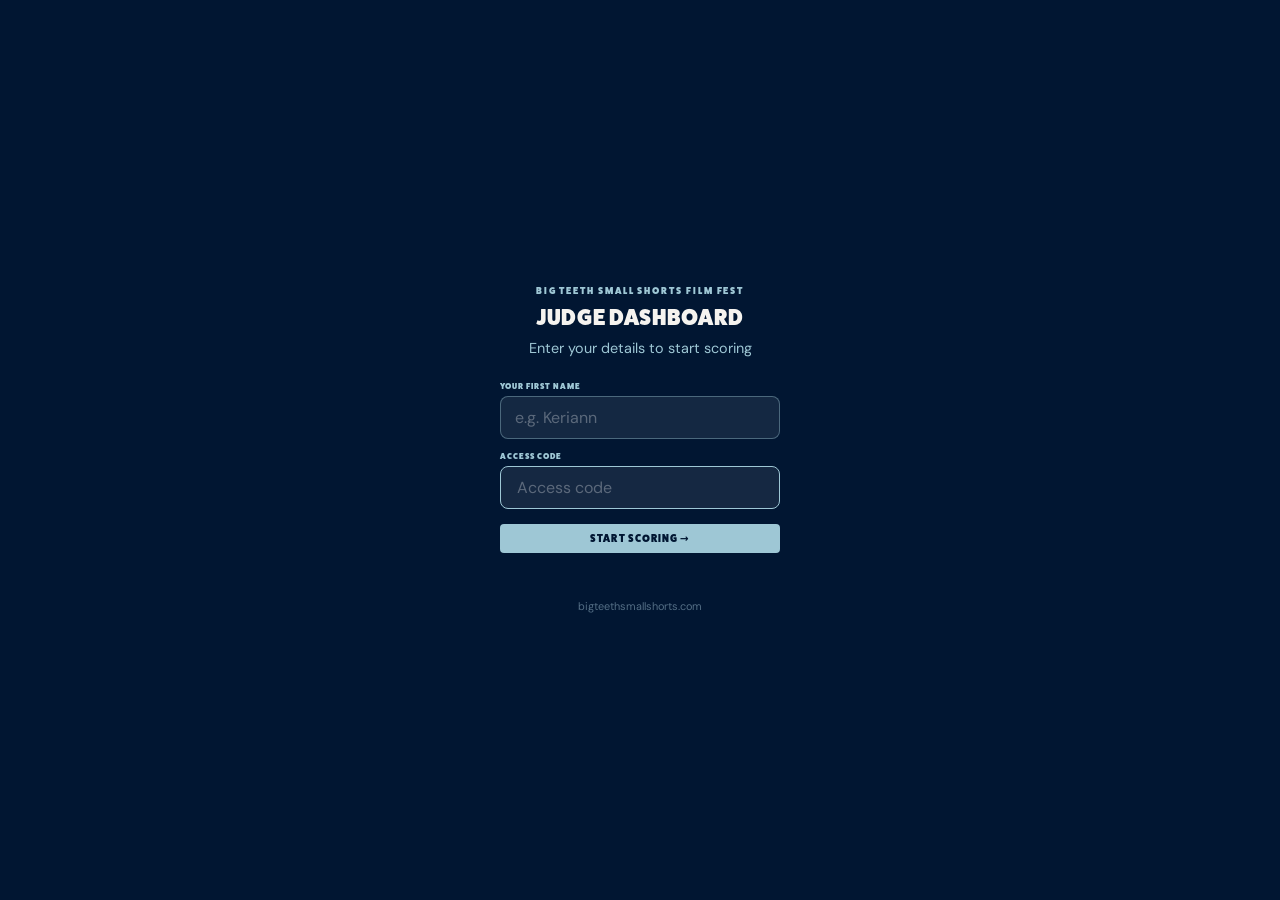
<file: index.html>
<!DOCTYPE html>
<html lang="en">
<head>
<meta charset="UTF-8">
<meta name="viewport" content="width=device-width, initial-scale=1.0">
<title>Judge Dashboard · BTSSFF</title>
<link rel="stylesheet" href="../assets/css/btssff.css">
<style>
  .page-header {
    background: var(--navy);
    padding: 1.5rem 2rem;
    border-bottom: 3px solid var(--denim);
    display: flex;
    align-items: center;
    justify-content: space-between;
  }
  .page-header-left .overline {
    font-family: var(--font-display);
    font-size: 0.55rem;
    letter-spacing: 0.14em;
    text-transform: uppercase;
    color: var(--denim);
    margin-bottom: 0.3rem;
  }
  .page-header-left h1 { color: var(--offwhite); font-size: 1.4rem; }
  .judge-badge {
    background: rgba(158,199,213,0.12);
    border: 1px solid rgba(158,199,213,0.4);
    border-radius: var(--radius);
    padding: 6px 14px;
    text-align: right;
  }
  .judge-badge .judge-label {
    font-family: var(--font-display);
    font-size: 0.5rem;
    letter-spacing: 0.12em;
    text-transform: uppercase;
    color: var(--denim);
    display: block;
    margin-bottom: 2px;
  }
  .judge-badge .judge-name-display {
    font-family: var(--font-display);
    font-size: 0.95rem;
    color: var(--rose);
    font-weight: 700;
    letter-spacing: 0.02em;
  }

  .controls {
    background: white;
    border-bottom: 1px solid var(--border);
    padding: 0.65rem 2rem;
    display: flex;
    align-items: center;
    gap: 1rem;
    flex-wrap: wrap;
    position: sticky;
    top: 0;
    z-index: 50;
    box-shadow: 0 1px 4px rgba(1,22,50,0.06);
  }
  .filter-group { display: flex; gap: 4px; align-items: center; }
  .filter-group label {
    font-family: var(--font-display);
    font-size: 0.5rem;
    letter-spacing: 0.1em;
    text-transform: uppercase;
    color: var(--slate);
    margin-right: 4px;
  }
  .filter-btn {
    font-family: var(--font-display);
    font-size: 0.5rem;
    letter-spacing: 0.08em;
    text-transform: uppercase;
    padding: 4px 9px;
    border-radius: var(--radius-sm);
    border: 1px solid var(--border);
    background: white;
    cursor: pointer;
    color: var(--slate);
    transition: all 0.12s;
  }
  .filter-btn:hover { border-color: var(--denim); color: var(--navy); }
  .filter-btn.active { background: var(--navy); color: white; border-color: var(--navy); }
  .filter-btn.active.micro { background: var(--denim); color: var(--navy); border-color: var(--denim); }
  .filter-btn.active.small { background: var(--slate); color: white; border-color: var(--slate); }
  .controls-right { margin-left: auto; display: flex; align-items: center; gap: 0.75rem; }
  .progress-wrap { font-family: var(--font-body); font-size: 0.72rem; color: var(--slate); white-space: nowrap; }
  .progress-wrap strong { color: var(--navy); }

  .status-bar {
    background: var(--navy); color: var(--denim);
    font-family: var(--font-body); font-size: 0.72rem;
    padding: 5px 2rem; display: flex; align-items: center; gap: 1.5rem;
  }
  .status-dot { width: 6px; height: 6px; border-radius: 50%; background: #3dffc0; display: inline-block; margin-right: 4px; }

  .film-grid {
    padding: 1.25rem 2rem;
    display: grid;
    grid-template-columns: repeat(auto-fill, minmax(420px, 1fr));
    gap: 1rem;
  }

  .film-card {
    background: white;
    border: 1px solid var(--border);
    border-radius: var(--radius-lg);
    overflow: hidden;
    display: flex;
    flex-direction: column;
    transition: box-shadow 0.15s;
  }
  .film-card.scored { border-left: 3px solid var(--denim); }

  .card-header {
    background: var(--navy);
    padding: 0.75rem 1rem;
    display: flex;
    align-items: flex-start;
    justify-content: space-between;
    gap: 0.75rem;
  }
  .card-title {
    font-family: var(--font-title);
    font-size: 0.9rem;
    font-weight: 700;
    color: var(--offwhite);
    line-height: 1.3;
    flex: 1;
  }
  .overall-badge {
    font-family: var(--font-display);
    font-size: 1rem;
    font-weight: 700;
    color: white;
    background: var(--rose);
    border-radius: var(--radius-sm);
    min-width: 40px;
    height: 40px;
    display: flex;
    align-items: center;
    justify-content: center;
    flex-shrink: 0;
    letter-spacing: -0.02em;
  }
  .overall-badge.empty {
    background: rgba(255,255,255,0.1);
    color: rgba(255,255,255,0.3);
    font-size: 0.52rem;
    letter-spacing: 0.04em;
    text-align: center;
    line-height: 1.3;
    padding: 4px;
  }

  .card-watch {
    padding: 0.5rem 1rem;
    background: #eef3f6;
    border-bottom: 1px solid var(--border);
    display: flex;
    align-items: center;
    gap: 0.75rem;
  }
  .watch-link {
    font-family: var(--font-display);
    font-size: 0.65rem;
    letter-spacing: 0.1em;
    text-transform: uppercase;
    color: var(--navy);
    text-decoration: none;
    display: flex;
    align-items: center;
    gap: 5px;
    white-space: nowrap;
  }
  .watch-link:hover { color: var(--rose); }
  .watch-pw {
    font-family: var(--font-body);
    font-size: 0.72rem;
    color: var(--slate);
    margin-left: auto;
    white-space: nowrap;
  }
  .watch-pw strong { color: var(--navy); }

  .card-meta {
    padding: 0.6rem 1rem;
    display: flex;
    justify-content: space-between;
    align-items: center;
    border-bottom: 1px solid var(--border);
  }
  .card-director { font-size: 0.78rem; color: var(--slate); line-height: 1.5; }
  .card-director strong { display: block; color: var(--navy); font-size: 0.8rem; }
  .card-right { text-align: right; flex-shrink: 0; margin-left: 0.5rem; }
  .card-duration { font-family: var(--font-display); font-size: 0.65rem; letter-spacing: 0.06em; color: var(--slate); margin-top: 3px; }

  .card-synopsis {
    padding: 0.6rem 1rem;
    font-size: 0.78rem;
    color: var(--slate);
    line-height: 1.5;
    border-bottom: 1px solid var(--border);
    display: -webkit-box;
    -webkit-line-clamp: 4;
    -webkit-box-orient: vertical;
    overflow: hidden;
  }

  .card-score-area {
    padding: 0.85rem 1rem;
    border-bottom: 1px solid var(--border);
    background: #fafaf8;
  }
  .score-row { margin-bottom: 12px; }
  .score-row:last-child { margin-bottom: 0; }
  .score-row-label {
    font-family: var(--font-display);
    font-size: 0.52rem;
    letter-spacing: 0.1em;
    text-transform: uppercase;
    color: var(--slate);
    margin-bottom: 5px;
    display: flex;
    align-items: center;
    justify-content: space-between;
  }
  .score-current { font-family: var(--font-display); font-size: 0.78rem; font-weight: 700; color: var(--navy); }
  .score-current.unset { color: rgba(1,22,50,0.25); }

  .score-buttons {
    display: grid;
    grid-template-columns: repeat(11, minmax(0, 1fr));
    gap: 3px;
  }
  .score-btn {
    height: 30px;
    border: 1px solid var(--border);
    background: white;
    border-radius: var(--radius-sm);
    cursor: pointer;
    font-family: var(--font-display);
    font-size: 0.65rem;
    font-weight: 700;
    color: var(--slate);
    transition: all 0.1s;
    display: flex;
    align-items: center;
    justify-content: center;
    padding: 0;
    min-width: 0;
    width: 100%;
  }

  /* Mobile: tighter buttons, smaller font */
  @media (max-width: 600px) {
    .score-btn {
      height: 36px;
      font-size: 0.75rem;
      border-radius: 3px;
    }
    .score-buttons {
      gap: 2px;
    }
    .card-score-area {
      padding: 0.75rem 0.75rem;
    }
    .film-grid {
      padding: 0.75rem 0.75rem;
      grid-template-columns: 1fr;
    }
    .card-watch, .card-meta, .card-notes, .card-save {
      padding-left: 0.75rem;
      padding-right: 0.75rem;
    }
    .controls {
      padding: 0.5rem 0.75rem;
      gap: 0.5rem;
    }
    .page-header {
      padding: 1rem 0.75rem;
    }
  }
  .score-btn:hover { border-color: var(--navy); color: var(--navy); background: #f0f4f6; }
  .score-btn.active-low  { background: var(--slate); color: white; border-color: var(--slate); }
  .score-btn.active-mid  { background: var(--denim); color: var(--navy); border-color: var(--denim); }
  .score-btn.active-high { background: var(--rose);  color: white; border-color: var(--rose); }

  .half-point-row {
    display: flex;
    align-items: center;
    gap: 6px;
    margin-top: 5px;
  }
  .half-label {
    font-family: var(--font-display);
    font-size: 0.48rem;
    letter-spacing: 0.08em;
    text-transform: uppercase;
    color: var(--slate);
    white-space: nowrap;
  }
  .half-btn {
    height: 22px;
    padding: 0 8px;
    border: 1px solid var(--border);
    background: white;
    border-radius: var(--radius-sm);
    cursor: pointer;
    font-family: var(--font-display);
    font-size: 0.5rem;
    font-weight: 700;
    color: var(--slate);
    transition: all 0.1s;
    white-space: nowrap;
  }
  .half-btn:hover { border-color: var(--denim); color: var(--navy); }
  .half-btn.active { background: var(--denim); color: var(--navy); border-color: var(--denim); }
  .half-btn:disabled { opacity: 0.4; cursor: default; }

  .card-notes { padding: 0.7rem 1rem; border-bottom: 1px solid var(--border); }
  .notes-label {
    font-family: var(--font-display);
    font-size: 0.52rem;
    letter-spacing: 0.1em;
    text-transform: uppercase;
    color: var(--slate);
    margin-bottom: 5px;
    display: block;
  }
  .card-notes textarea {
    width: 100%;
    min-height: 56px;
    border: 1px solid var(--border);
    border-radius: var(--radius-sm);
    font-family: var(--font-body);
    font-size: 0.78rem;
    padding: 7px 9px;
    resize: vertical;
    outline: none;
    color: var(--navy);
    background: white;
    line-height: 1.5;
  }
  .card-notes textarea:focus { border-color: var(--denim); }

  .card-save {
    padding: 0.5rem 1rem;
    background: #fafaf8;
    display: flex;
    align-items: center;
  }
  .save-status { font-family: var(--font-body); font-size: 0.7rem; color: var(--slate); }
  .save-status.saved { color: #2a7a4b; }

  .save-toast {
    position: fixed; bottom: 1.5rem; right: 1.5rem;
    background: var(--navy); color: #3dffc0;
    font-family: var(--font-display); font-size: 0.65rem;
    letter-spacing: 0.1em; text-transform: uppercase;
    padding: 10px 16px; border-radius: var(--radius);
    border: 1px solid #3dffc0;
    opacity: 0; transform: translateY(8px);
    transition: all 0.2s; z-index: 200;
    pointer-events: none;
  }
  .save-toast.show { opacity: 1; transform: translateY(0); }

  /* Gate */
  .gate-overlay {
    position: fixed; inset: 0; background: var(--navy);
    display: flex; flex-direction: column; align-items: center; justify-content: center;
    gap: 1.25rem; z-index: 9999;
  }
  .gate-logo { font-family: var(--font-display); font-size: 0.6rem; letter-spacing: 0.2em; color: var(--denim); text-transform: uppercase; }
  .gate-overlay h1 { color: var(--offwhite); font-size: 1.4rem; margin-bottom: 0.1rem; }
  .gate-subtitle { color: var(--denim); font-family: var(--font-body); font-size: 0.85rem; }
  .gate-form { display: flex; flex-direction: column; gap: 0.65rem; width: 100%; max-width: 280px; }
  .gate-field-label { font-family: var(--font-display); font-size: 0.52rem; letter-spacing: 0.12em; text-transform: uppercase; color: var(--denim); margin-bottom: 3px; display: block; }
  .gate-input {
    background: rgba(255,255,255,0.08); border: 1px solid rgba(158,199,213,0.4);
    color: white; font-family: var(--font-body); font-size: 1rem;
    padding: 10px 14px; border-radius: var(--radius); width: 100%; outline: none; transition: border-color 0.15s;
  }
  .gate-input:focus { border-color: var(--denim); }
  .gate-input::placeholder { color: rgba(255,255,255,0.3); }
  .gate-error { color: var(--rose); font-size: 0.78rem; font-family: var(--font-body); min-height: 1.2em; }

  .empty-state { text-align: center; padding: 4rem 2rem; color: var(--slate); font-family: var(--font-display); font-size: 0.7rem; letter-spacing: 0.08em; text-transform: uppercase; }
</style>
</head>
<body>

<!-- Gate -->
<div class="gate-overlay" id="gate">
  <div style="text-align:center">
    <div class="gate-logo">Big Teeth Small Shorts Film Fest</div>
    <h1>Judge Dashboard</h1>
    <p class="gate-subtitle">Enter your details to start scoring</p>
  </div>
  <div class="gate-form">
    <div>
      <label class="gate-field-label">Your first name</label>
      <input class="gate-input" type="text" id="gateNameInput" placeholder="e.g. Keriann" autocomplete="off" autocapitalize="words">
    </div>
    <div>
      <label class="gate-field-label">Access code</label>
      <input class="gate-input" type="password" id="gatePassInput" placeholder="Access code" autocomplete="off">
    </div>
    <button class="btn btn-denim" style="width:100%;justify-content:center;margin-top:0.25rem" onclick="checkGate()">Start scoring →</button>
    <div class="gate-error" id="gateError"></div>
  </div>
  <div style="font-size:0.68rem;color:var(--slate);font-family:var(--font-body)">bigteethsmallshorts.com</div>
</div>

<header class="page-header">
  <div class="page-header-left">
    <div class="overline">Big Teeth Small Shorts Film Fest · Internal</div>
    <h1>Judge Dashboard</h1>
  </div>
  <div class="judge-badge">
    <span class="judge-label">Scoring as</span>
    <span class="judge-name-display" id="judgeNameDisplay">—</span>
  </div>
</header>

<div class="controls">
  <div class="filter-group">
    <label>Category</label>
    <button class="filter-btn active" data-filter="all"   onclick="setFilter('all',this)">All</button>
    <button class="filter-btn micro"  data-filter="Micro" onclick="setFilter('Micro',this)">Micro</button>
    <button class="filter-btn small"  data-filter="Small" onclick="setFilter('Small',this)">Small</button>
  </div>
  <div class="filter-group">
    <label>Status</label>
    <button class="filter-btn active" data-scored="all" onclick="setScoredFilter('all',this)">All</button>
    <button class="filter-btn"        data-scored="no"  onclick="setScoredFilter('no',this)">Not yet</button>
    <button class="filter-btn"        data-scored="yes" onclick="setScoredFilter('yes',this)">Done</button>
  </div>
  <div class="controls-right">
    <div class="progress-wrap" id="progressText"></div>
    <button class="btn btn-ghost" onclick="loadData()" style="font-size:0.5rem;padding:5px 10px">↻ Refresh</button>
    <button class="btn btn-navy" onclick="exportScores()">Export CSV</button>
  </div>
</div>

<div class="status-bar">
  <span><span class="status-dot"></span> Connected to Google Sheets</span>
  <span>Scores auto-save as you go</span>
</div>

<main class="film-grid" id="filmGrid">
  <div class="loading-spinner">Loading films…</div>
</main>

<div class="save-toast" id="saveToast"></div>

<script>
// ─── CONFIG ───────────────────────────────────────────────────────────────────
const SHEET_ID       = "1i-iCDCzVr_BuxHTu3pMVCvjEfpSLew7-Z3LkErpT-Uc";
const JUDGE_PASSWORD = "judges2026";
const SCORES_SHEET_ID = "1TYGNvemzVl05R4wSxxiMZVcUx77UpG--gOJotq-cvIA"; // Responses sheet

// Google Form — scores save here automatically across all devices
const FORM_ID = "1FAIpQLSfLKwg2M5DKHMx_qPoTgO-8slHTbj3327P9CRQTxXKEuWdXXw";
const FORM_BASE = "https://docs.google.com/forms/d/e";
const FORM_FIELDS = {
  judge:         "entry.86648880",
  filmId:        "entry.1109529712",
  filmTitle:     "entry.1692337027",
  production:    "entry.945907164",
  entertainment: "entry.676155486",
  notes:         "entry.841439912",
};

// ─── STATE ────────────────────────────────────────────────────────────────────
let allFilms    = [];
let scores      = {};
let notes       = {};
let judgeName   = "";
let filterCat   = "all";
let filterScore = "all";

const CATS = [
  { key: "production",    label: "Production quality" },
  { key: "entertainment", label: "Entertainment value" },
];
const WHOLE_SCORES = [0,1,2,3,4,5,6,7,8,9,10];

// ─── GATE ─────────────────────────────────────────────────────────────────────
function checkGate() {
  const rawName = document.getElementById("gateNameInput").value.trim();
  const pass    = document.getElementById("gatePassInput").value.trim().toLowerCase();
  const errEl   = document.getElementById("gateError");
  errEl.textContent = "";
  if (!rawName) { errEl.textContent = "Please enter your first name."; return; }
  if (pass !== JUDGE_PASSWORD) { errEl.textContent = "Incorrect access code — try again."; document.getElementById("gatePassInput").value = ""; return; }
  judgeName = rawName.charAt(0).toUpperCase() + rawName.slice(1).toLowerCase();
  document.getElementById("gate").style.display = "none";
  document.getElementById("judgeNameDisplay").textContent = judgeName;
  loadScoresFromStorage(); // load from browser first (instant)
  loadData();              // load films
  loadScoresFromSheet();   // then sync from Google Sheet (overwrites with latest)
}
document.getElementById("gatePassInput").addEventListener("keydown", e => { if (e.key === "Enter") checkGate(); });
document.getElementById("gateNameInput").addEventListener("keydown", e => { if (e.key === "Enter") document.getElementById("gatePassInput").focus(); });

// ─── LOCATION HELPER ─────────────────────────────────────────────────────────
function formatLocation(city, state, country, countryOfOrigin) {
  const c   = (city   || "").trim();
  const s   = (state  || "").trim();
  const co  = (country || "").trim();
  const coo = (countryOfOrigin || "").trim();
  const isUS = co === "United States" || co === "US" || co === "USA";

  if (c && s && isUS)  return `${c}, ${s}`;           // Chicago, IL
  if (c && !isUS && co) return `${c}, ${co}`;          // Barcelona, Spain
  if (c && isUS)        return `${c}, US`;             // city only, US
  if (isUS && !c)       return "United States";        // no city, is US
  if (co)               return co;                     // country only
  if (coo)              return coo;                    // fallback col J
  return "Location not listed";
}

// ─── DATA ─────────────────────────────────────────────────────────────────────
async function loadData() {
  document.getElementById("filmGrid").innerHTML = '<div class="loading-spinner">Loading films from Google Sheets…</div>';
  try { allFilms = await fetchFilms(); render(); }
  catch (err) {
    document.getElementById("filmGrid").innerHTML =
      `<div class="empty-state">Could not load films.<br><small style="font-size:0.8rem;text-transform:none;letter-spacing:0;font-family:var(--font-body);color:var(--slate)">${err.message}</small><br><br><button class="btn btn-navy" onclick="loadData()">Try again</button></div>`;
  }
}

async function fetchFilms() {
  const url = `https://docs.google.com/spreadsheets/d/${SHEET_ID}/gviz/tq?tqx=out:csv&sheet=Films`;
  const res  = await fetch(url);
  if (!res.ok) throw new Error(`Sheet returned ${res.status}. Make sure the sheet is shared publicly (view only).`);
  const rows = parseCSV(await res.text());
  if (rows.length < 2) return [];
  const h   = rows[0];
  const get = (row, col) => (row[h.indexOf(col)] || "").trim();
  return rows.slice(1).map((row, idx) => {
    const catRaw = get(row, "Submission Categories");
    const size   = /micro/i.test(catRaw) ? "Micro" : "Small";
    const genre  = catRaw.replace(/^(micro|small)\s+short\s*/i, "").trim();
    const dur    = get(row, "Duration").split(":").map(Number);
    const dispMin = dur.length===3 ? (dur[0]>0?`${dur[0]}:`:"") + `${dur[1]}:${String(dur[2]).padStart(2,"0")}` : get(row,"Duration");
    const dir    = get(row,"Please list all person(s) that should get a director's credit on our programming and promotional listings, should your film be selected. ") || `${get(row,"First Name")} ${get(row,"Last Name")}`.trim();
    const location = formatLocation(
      get(row,"City"), get(row,"State"), get(row,"Country"), get(row,"Country of Origin")
    );
    return {
      id:        get(row,"Tracking Number") || `f${idx}`,
      title:     get(row,"Project Title") || "Untitled",
      director: dir, location, size, genre, dispMin,
      logLine:   get(row,'Please include a one sentence "log line" of your film that will be included in the program if your film is selected.') || get(row,"Synopsis"),
      vimeoLink: get(row,"Submission Link"),
      password:  get(row,"Submission Password"),
    };
  }).filter(f => f.title && f.title !== "Untitled");
}

// ─── STORAGE ──────────────────────────────────────────────────────────────────
const storageKey = () => `btssff-${judgeName.toLowerCase()}`;
function loadScoresFromStorage() {
  try { const d = JSON.parse(localStorage.getItem(storageKey())||"{}"); scores = d.scores||{}; notes = d.notes||{}; } catch {}
}
function persist() {
  try { localStorage.setItem(storageKey(), JSON.stringify({scores, notes, judge: judgeName, ts: Date.now()})); } catch {}
}

// Load scores from the Google Form responses sheet
async function loadScoresFromSheet() {
  try {
    const url = `https://docs.google.com/spreadsheets/d/${SCORES_SHEET_ID}/gviz/tq?tqx=out:csv`;
    const res  = await fetch(url);
    if (!res.ok) return;
    const rows = parseCSV(await res.text());
    if (rows.length < 2) return;
    const h = rows[0];
    // Trim headers to handle any trailing spaces from Google Forms
    const hTrimmed = h.map(x => x.trim());
    const getCol = (row, name) => (row[hTrimmed.indexOf(name.trim())] || "").trim();

    // Group by judge+filmId, keep only most recent per combo
    const latest = {};
    rows.slice(1).forEach(row => {
      const judge = getCol(row, "Judge Name").toLowerCase();
      const filmId = getCol(row, "Film ID");
      if (!filmId || judge !== judgeName.toLowerCase()) return;
      const key = `${judge}__${filmId}`;
      // rows are chronological so last one wins
      latest[key] = {
        production:    parseFloat(getCol(row, "Production Quality"))  || undefined,
        entertainment: parseFloat(getCol(row, "Entertainment Value")) || undefined,
        notes:         getCol(row, "Notes"),
        filmId,
      };
    });

    // Merge into local scores — sheet takes precedence
    Object.values(latest).forEach(entry => {
      if (!scores[entry.filmId]) scores[entry.filmId] = {};
      if (entry.production    !== undefined) scores[entry.filmId].production    = entry.production;
      if (entry.entertainment !== undefined) scores[entry.filmId].entertainment = entry.entertainment;
      if (entry.notes) notes[entry.filmId] = entry.notes;
    });

    persist();
    render(); // re-render with updated scores
  } catch (err) {
    console.log("Could not sync scores from sheet:", err.message);
  }
}

// Submit score to Google Form via hidden iframe (bypasses CORS)
function submitToForm(filmId) {
  const s = scores[filmId] || {};
  const film = allFilms.find(f => f.id === filmId) || {};
  const params = new URLSearchParams({
    [FORM_FIELDS.judge]:         judgeName,
    [FORM_FIELDS.filmId]:        filmId,
    [FORM_FIELDS.filmTitle]:     film.title || "",
    [FORM_FIELDS.production]:    s.production    !== undefined ? s.production    : "",
    [FORM_FIELDS.entertainment]: s.entertainment !== undefined ? s.entertainment : "",
    [FORM_FIELDS.notes]:         notes[filmId] || "",
  });
  // Use hidden iframe so no CORS error
  let iframe = document.getElementById("form-submitter");
  if (!iframe) {
    iframe = document.createElement("iframe");
    iframe.id = "form-submitter";
    iframe.name = "form-submitter";
    iframe.style.display = "none";
    document.body.appendChild(iframe);
  }
  const form = document.createElement("form");
  form.method = "POST";
  form.action = `${FORM_BASE}/${FORM_ID}/formResponse`;
  form.target = "form-submitter";
  params.forEach((val, key) => {
    const input = document.createElement("input");
    input.type = "hidden";
    input.name = key;
    input.value = val;
    form.appendChild(input);
  });
  document.body.appendChild(form);
  form.submit();
  document.body.removeChild(form);
}

// ─── SCORING ──────────────────────────────────────────────────────────────────
function setScore(filmId, cat, val) {
  if (!scores[filmId]) scores[filmId] = {};
  scores[filmId][cat] = val;
  persist();
  // Only submit to form when fully scored — avoids duplicate rows
  if (isFullyScored(filmId)) submitToForm(filmId);
  updateCardScoring(filmId);
  updateProgress();
  flashToast(`${judgeName} — saved ✓`);
}
function setNote(filmId, val) {
  notes[filmId] = val;
  persist();
  // Only submit notes to form if film is already fully scored
  if (isFullyScored(filmId)) submitToForm(filmId);
}

function getAvg(filmId) {
  const s = scores[filmId]; if (!s) return null;
  const vals = CATS.map(c=>s[c.key]).filter(v=>v!==undefined&&v!==null);
  if (vals.length < CATS.length) return null;
  const avg = vals.reduce((a,b)=>a+b,0)/vals.length;
  return Number.isInteger(avg) ? avg.toString() : avg.toFixed(1);
}
function isFullyScored(filmId) {
  const s = scores[filmId];
  return s && CATS.every(c=>s[c.key]!==undefined&&s[c.key]!==null);
}
function scoreClass(val) {
  if (val===null||val===undefined) return "";
  if (val<=4) return "active-low";
  if (val<=6) return "active-mid";
  return "active-high";
}

// ─── FILTERS ──────────────────────────────────────────────────────────────────
function setFilter(val,btn) {
  filterCat=val;
  document.querySelectorAll("[data-filter]").forEach(b=>b.classList.remove("active"));
  btn.classList.add("active"); render();
}
function setScoredFilter(val,btn) {
  filterScore=val;
  document.querySelectorAll("[data-scored]").forEach(b=>b.classList.remove("active"));
  btn.classList.add("active"); render();
}
function filteredFilms() {
  return allFilms.filter(f=>{
    if (filterCat!=="all"&&f.size!==filterCat) return false;
    if (filterScore==="yes"&&!isFullyScored(f.id)) return false;
    if (filterScore==="no"&&isFullyScored(f.id))   return false;
    return true;
  });
}

// ─── RENDER ───────────────────────────────────────────────────────────────────
function render() {
  updateProgress();
  const films = filteredFilms();
  if (!films.length) { document.getElementById("filmGrid").innerHTML='<div class="empty-state">No films match this filter</div>'; return; }
  document.getElementById("filmGrid").innerHTML = films.map(filmCard).join("");

  document.querySelectorAll(".score-btn").forEach(btn=>{
    btn.addEventListener("click", function(){
      setScore(this.closest(".film-card").dataset.id, this.dataset.cat, Number(this.dataset.val));
    });
  });
  document.querySelectorAll(".half-btn").forEach(btn=>{
    btn.addEventListener("click", function(){
      const filmId=this.closest(".film-card").dataset.id, cat=this.dataset.cat;
      const cur=scores[filmId]?.[cat];
      if (cur===undefined||cur===null) return;
      const isHalf=(cur%1)!==0;
      setScore(filmId, cat, isHalf ? Math.floor(cur) : Math.min(Math.floor(cur)+0.5, 10));
    });
  });
  document.querySelectorAll(".card-notes textarea").forEach(ta=>{
    const filmId=ta.closest(".film-card").dataset.id;
    ta.value=notes[filmId]||"";
    let t;
    // Save to localStorage on every keystroke (fast, no form submit)
    ta.addEventListener("input", function(){
      notes[filmId] = this.value;
      persist();
      const st=this.closest(".film-card").querySelector(".save-status");
      if(st){st.textContent="Typing…";st.className="save-status";}
    });
    // Only submit to Google Form when judge stops typing (on blur)
    ta.addEventListener("blur", function(){
      setNote(filmId, this.value);
      const st=this.closest(".film-card").querySelector(".save-status");
      if(st){st.textContent=isFullyScored(filmId)?"All scores saved ✓":"Auto-saves as you score";st.className="save-status"+(isFullyScored(filmId)?" saved":"");}
    });
  });
}

function filmCard(f) {
  const avg=getAvg(f.id), scored=isFullyScored(f.id), s=scores[f.id]||{};
  const badge = avg!==null
    ? `<div class="overall-badge">${avg}</div>`
    : `<div class="overall-badge empty">Not<br>scored</div>`;
  const watch = f.vimeoLink
    ? `<a class="watch-link" href="${esc(f.vimeoLink)}" target="_blank" rel="noopener">▶ Watch film</a>${f.password?`<span class="watch-pw">Password: <strong>${esc(f.password)}</strong></span>`:""}`
    : `<span class="watch-link" style="opacity:0.4;cursor:default">No screening link provided</span>`;

  const scoreRows = CATS.map(c=>{
    const cur=s[c.key], isHalf=cur!==undefined&&cur!==null&&(cur%1)!==0;
    const wholePart=cur!==undefined?Math.floor(cur):null;
    const btns=WHOLE_SCORES.map(n=>`<button class="score-btn ${wholePart===n?scoreClass(cur):""}" data-cat="${c.key}" data-val="${n}">${n}</button>`).join("");
    const halfLabel = cur===undefined ? "Select a score first" : (isHalf ? `${cur} (remove +0.5)` : "+0.5");
    return `<div class="score-row">
      <div class="score-row-label">
        <span>${c.label}</span>
        <span class="score-current ${cur===undefined?"unset":""}">${cur!==undefined?cur:"—"}</span>
      </div>
      <div class="score-buttons">${btns}</div>
      <div class="half-point-row">
        <span class="half-label">Half point:</span>
        <button class="half-btn ${isHalf?"active":""}" data-cat="${c.key}" ${cur===undefined?"disabled":""}>${halfLabel}</button>
      </div>
    </div>`;
  }).join("");

  return `<div class="film-card ${scored?"scored":""}" data-id="${esc(f.id)}">
    <div class="card-header"><div class="card-title">${esc(f.title)}</div>${badge}</div>
    <div class="card-watch">${watch}</div>
    <div class="card-meta">
      <div class="card-director"><strong>${esc(f.director)}</strong>${esc(f.location)}</div>
      <div class="card-right">
        <span class="pill pill-${f.size.toLowerCase()}">${f.size} Short</span>
        <div class="card-duration">${f.dispMin}</div>
      </div>
    </div>
    ${f.logLine?`<div class="card-synopsis">${esc(f.logLine)}</div>`:""}
    <div class="card-score-area">${scoreRows}</div>
    <div class="card-notes">
      <span class="notes-label">Notes</span>
      <textarea placeholder="Add your notes about this film…" rows="3"></textarea>
    </div>
    <div class="card-save">
      <span class="save-status ${scored?"saved":""}">${scored?"All scores saved ✓":"Auto-saves as you score"}</span>
    </div>
  </div>`;
}

function updateCardScoring(filmId) {
  const card=document.querySelector(`.film-card[data-id="${filmId}"]`); if(!card) return;
  const s=scores[filmId]||{}, avg=getAvg(filmId);
  const badge=card.querySelector(".overall-badge");
  if(avg!==null){badge.textContent=avg;badge.className="overall-badge";}
  CATS.forEach((c,ci)=>{
    const cur=s[c.key], isHalf=cur!==undefined&&cur!==null&&(cur%1)!==0, wholePart=cur!==undefined?Math.floor(cur):null;
    card.querySelectorAll(`.score-btn[data-cat="${c.key}"]`).forEach(btn=>{
      btn.className="score-btn "+(wholePart===Number(btn.dataset.val)?scoreClass(cur):"");
    });
    const rows=card.querySelectorAll(".score-row");
    if(rows[ci]){
      const disp=rows[ci].querySelector(".score-current");
      if(disp){disp.textContent=cur!==undefined?cur:"—";disp.className="score-current"+(cur===undefined?" unset":"");}
      const hbtn=rows[ci].querySelector(".half-btn");
      if(hbtn){
        hbtn.textContent=cur===undefined?"Select a score first":(isHalf?`${cur} (remove +0.5)`:"+0.5");
        hbtn.className="half-btn"+(isHalf?" active":"");
        hbtn.disabled=cur===undefined;
      }
    }
  });
  const st=card.querySelector(".save-status");
  if(st){const done=isFullyScored(filmId);st.textContent=done?"All scores saved ✓":"Auto-saves as you score";st.className="save-status"+(done?" saved":"");}
  card.classList.toggle("scored",isFullyScored(filmId));
}

function updateProgress() {
  const total=allFilms.length, done=allFilms.filter(f=>isFullyScored(f.id)).length;
  const micro=allFilms.filter(f=>f.size==="Micro"), small=allFilms.filter(f=>f.size==="Small");
  document.getElementById("progressText").innerHTML=`<strong>${done}/${total}</strong> scored · Micro ${micro.filter(f=>isFullyScored(f.id)).length}/${micro.length} · Small ${small.filter(f=>isFullyScored(f.id)).length}/${small.length}`;
}

function flashToast(msg) {
  const el=document.getElementById("saveToast");
  el.textContent=msg; el.classList.add("show");
  clearTimeout(el._t); el._t=setTimeout(()=>el.classList.remove("show"),1800);
}

function exportScores() {
  const headers=["Judge","Film Title","Director","Location","Size","Duration","Genre","Production Quality","Entertainment Value","Average","Notes"];
  const rows=allFilms.map(f=>{
    const s=scores[f.id]||{};
    return [judgeName,f.title,f.director,f.location,f.size,f.dispMin,f.genre,
      s.production!==undefined?s.production:"",
      s.entertainment!==undefined?s.entertainment:"",
      getAvg(f.id)||"",notes[f.id]||""
    ].map(v=>`"${String(v).replace(/"/g,'""')}"`);
  });
  const a=document.createElement("a");
  a.href=URL.createObjectURL(new Blob([[headers,...rows].map(r=>r.join(",")).join("\n")],{type:"text/csv"}));
  a.download=`btssff-scores-${judgeName.toLowerCase()}-${new Date().toISOString().slice(0,10)}.csv`;
  a.click();
}

function parseCSV(text) {
  const rows=[];let row=[],field="",inQ=false;
  for(let i=0;i<text.length;i++){
    const c=text[i],n=text[i+1];
    if(inQ){if(c==='"'&&n==='"'){field+='"';i++;}else if(c==='"'){inQ=false;}else{field+=c;}}
    else{if(c==='"'){inQ=true;}else if(c===','){row.push(field);field="";}else if(c==='\n'){row.push(field);rows.push(row);row=[];field="";}else if(c!=='\r'){field+=c;}}
  }
  if(field||row.length){row.push(field);rows.push(row);}
  return rows;
}
function esc(s){return String(s||"").replace(/&/g,"&amp;").replace(/</g,"&lt;").replace(/>/g,"&gt;").replace(/"/g,"&quot;");}
</script>
</body>
</html>
</file>
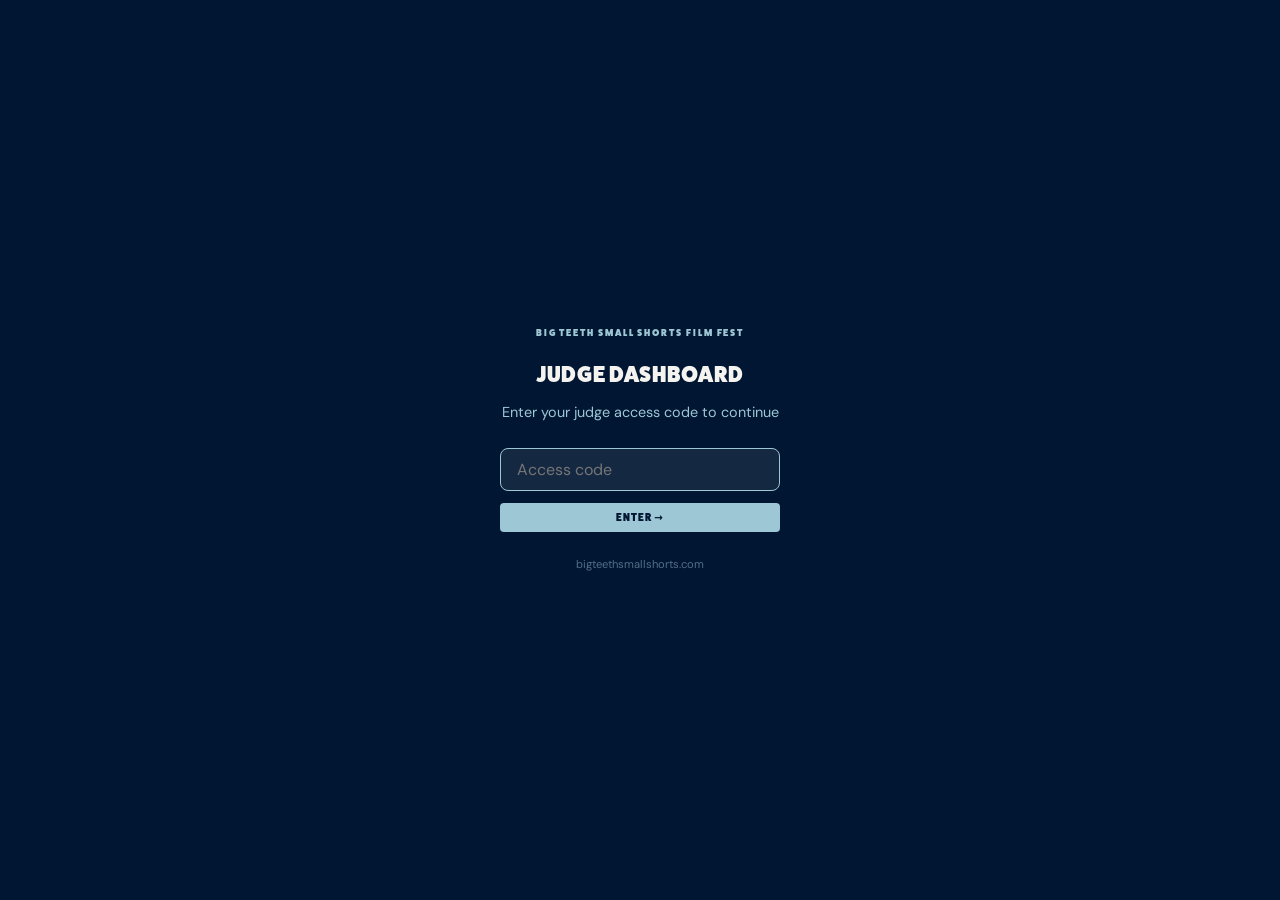
<file: BTSSFF SITE FILES/index.html>
<!DOCTYPE html>
<html lang="en">
<head>
<meta charset="UTF-8">
<meta name="viewport" content="width=device-width, initial-scale=1.0">
<title>Judge Dashboard · BTSSFF</title>
<link rel="stylesheet" href="../assets/css/btssff.css">
<style>
  /* ── Page-specific layout ── */
  .page-header {
    background: var(--navy);
    padding: 2rem 2rem 1.5rem;
    border-bottom: 3px solid var(--denim);
  }
  .page-header .overline {
    font-family: var(--font-display);
    font-size: 0.6rem;
    letter-spacing: 0.14em;
    text-transform: uppercase;
    color: var(--denim);
    margin-bottom: 0.4rem;
  }
  .page-header h1 { color: var(--offwhite); font-size: 1.6rem; }
  .page-header .judge-name {
    color: var(--rose);
    margin-top: 0.25rem;
    font-size: 0.85rem;
    font-family: var(--font-body);
  }

  /* ── Controls bar ── */
  .controls {
    background: white;
    border-bottom: 1px solid var(--border);
    padding: 0.75rem 2rem;
    display: flex;
    align-items: center;
    gap: 1rem;
    flex-wrap: wrap;
    position: sticky;
    top: 0;
    z-index: 50;
  }

  .filter-group {
    display: flex;
    gap: 4px;
    align-items: center;
  }

  .filter-group label {
    font-family: var(--font-display);
    font-size: 0.55rem;
    letter-spacing: 0.1em;
    text-transform: uppercase;
    color: var(--slate);
    margin-right: 4px;
  }

  .filter-btn {
    font-family: var(--font-display);
    font-size: 0.55rem;
    letter-spacing: 0.08em;
    text-transform: uppercase;
    padding: 4px 10px;
    border-radius: var(--radius-sm);
    border: 1px solid var(--border);
    background: white;
    cursor: pointer;
    color: var(--slate);
    transition: all 0.12s;
  }
  .filter-btn:hover   { border-color: var(--denim); color: var(--navy); }
  .filter-btn.active  { background: var(--navy); color: white; border-color: var(--navy); }
  .filter-btn.active.micro { background: var(--denim); color: var(--navy); border-color: var(--denim); }
  .filter-btn.active.small { background: var(--slate); color: white; border-color: var(--slate); }

  .controls-right {
    margin-left: auto;
    display: flex;
    align-items: center;
    gap: 0.75rem;
  }

  .progress-wrap {
    font-family: var(--font-body);
    font-size: 0.75rem;
    color: var(--slate);
    white-space: nowrap;
  }
  .progress-wrap strong { color: var(--navy); }

  /* ── Film grid ── */
  .film-grid {
    padding: 1.5rem 2rem;
    display: grid;
    grid-template-columns: repeat(auto-fill, minmax(320px, 1fr));
    gap: 1rem;
  }

  /* ── Film card ── */
  .film-card {
    background: white;
    border: 1px solid var(--border);
    border-radius: var(--radius-lg);
    overflow: hidden;
    transition: box-shadow 0.15s, transform 0.12s;
    cursor: pointer;
    display: flex;
    flex-direction: column;
  }
  .film-card:hover {
    box-shadow: var(--shadow);
    transform: translateY(-1px);
  }
  .film-card.scored {
    border-left: 3px solid var(--denim);
  }

  .card-header {
    background: var(--navy);
    padding: 0.85rem 1rem;
    display: flex;
    align-items: flex-start;
    justify-content: space-between;
    gap: 0.75rem;
  }

  .card-title {
    font-family: var(--font-title);
    font-size: 0.95rem;
    font-weight: 700;
    color: var(--offwhite);
    line-height: 1.3;
    flex: 1;
  }

  .card-meta {
    padding: 0.75rem 1rem;
    display: flex;
    justify-content: space-between;
    align-items: center;
    border-bottom: 1px solid var(--border);
  }

  .card-director {
    font-size: 0.8rem;
    color: var(--slate);
  }

  .card-director strong {
    display: block;
    color: var(--navy);
    font-size: 0.82rem;
  }

  .card-duration {
    font-family: var(--font-display);
    font-size: 0.6rem;
    letter-spacing: 0.06em;
    color: var(--slate);
    text-align: right;
  }

  .card-synopsis {
    padding: 0.75rem 1rem;
    font-size: 0.8rem;
    color: var(--slate);
    line-height: 1.5;
    flex: 1;
    display: -webkit-box;
    -webkit-line-clamp: 3;
    -webkit-box-orient: vertical;
    overflow: hidden;
  }

  .card-score-area {
    padding: 0.85rem 1rem;
    border-top: 1px solid var(--border);
    background: #fafaf8;
  }

  .score-row {
    display: flex;
    align-items: center;
    justify-content: space-between;
    margin-bottom: 6px;
  }
  .score-row:last-child { margin-bottom: 0; }

  .score-label {
    font-family: var(--font-display);
    font-size: 0.55rem;
    letter-spacing: 0.1em;
    text-transform: uppercase;
    color: var(--slate);
    width: 110px;
    flex-shrink: 0;
  }

  .score-buttons {
    display: flex;
    gap: 3px;
  }

  .score-btn {
    width: 28px;
    height: 28px;
    border: 1px solid var(--border);
    background: white;
    border-radius: var(--radius-sm);
    cursor: pointer;
    font-family: var(--font-display);
    font-size: 0.6rem;
    font-weight: 700;
    color: var(--slate);
    transition: all 0.1s;
    display: flex;
    align-items: center;
    justify-content: center;
  }
  .score-btn:hover { border-color: var(--navy); color: var(--navy); }
  .score-btn[data-val="8"].active,
  .score-btn[data-val="9"].active,
  .score-btn[data-val="10"].active { background: var(--rose); color: white; border-color: var(--rose); }
  .score-btn[data-val="6"].active,
  .score-btn[data-val="7"].active  { background: var(--denim); color: var(--navy); border-color: var(--denim); }
  .score-btn.active                { background: var(--navy); color: white; border-color: var(--navy); }

  .score-avg {
    font-family: var(--font-display);
    font-size: 0.75rem;
    font-weight: 700;
    color: var(--navy);
    min-width: 28px;
    text-align: right;
  }

  .card-actions {
    padding: 0.75rem 1rem;
    display: flex;
    gap: 0.5rem;
    justify-content: space-between;
    align-items: center;
  }

  .watch-link {
    font-family: var(--font-display);
    font-size: 0.55rem;
    letter-spacing: 0.1em;
    text-transform: uppercase;
    color: var(--denim);
    text-decoration: none;
    display: flex;
    align-items: center;
    gap: 4px;
  }
  .watch-link:hover { color: var(--navy); }

  .notes-toggle {
    font-family: var(--font-display);
    font-size: 0.55rem;
    letter-spacing: 0.08em;
    text-transform: uppercase;
    color: var(--slate);
    background: none;
    border: none;
    cursor: pointer;
  }
  .notes-toggle:hover { color: var(--navy); }

  /* ── Notes textarea ── */
  .card-notes {
    padding: 0 1rem 0.75rem;
    display: none;
  }
  .card-notes.open { display: block; }
  .card-notes textarea {
    width: 100%;
    min-height: 64px;
    border: 1px solid var(--border);
    border-radius: var(--radius-sm);
    font-family: var(--font-body);
    font-size: 0.8rem;
    padding: 8px;
    resize: vertical;
    outline: none;
    color: var(--navy);
  }
  .card-notes textarea:focus { border-color: var(--denim); }

  /* ── Overall score badge on card ── */
  .overall-badge {
    font-family: var(--font-display);
    font-size: 1.1rem;
    font-weight: 700;
    color: var(--offwhite);
    background: var(--rose);
    border-radius: var(--radius-sm);
    min-width: 38px;
    height: 38px;
    display: flex;
    align-items: center;
    justify-content: center;
    flex-shrink: 0;
  }
  .overall-badge.empty {
    background: rgba(255,255,255,0.1);
    color: rgba(255,255,255,0.3);
    font-size: 0.65rem;
    font-weight: 400;
    letter-spacing: 0.05em;
  }

  /* ── Save indicator ── */
  .save-toast {
    position: fixed;
    bottom: 1.5rem;
    right: 1.5rem;
    background: var(--navy);
    color: var(--denim);
    font-family: var(--font-display);
    font-size: 0.6rem;
    letter-spacing: 0.1em;
    text-transform: uppercase;
    padding: 10px 16px;
    border-radius: var(--radius);
    border: 1px solid var(--denim);
    opacity: 0;
    transform: translateY(8px);
    transition: all 0.2s;
    z-index: 200;
  }
  .save-toast.show { opacity: 1; transform: translateY(0); }

  /* ── Empty state ── */
  .empty-state {
    text-align: center;
    padding: 4rem 2rem;
    color: var(--slate);
    font-family: var(--font-display);
    font-size: 0.7rem;
    letter-spacing: 0.08em;
    text-transform: uppercase;
  }
</style>
</head>
<body>

<!-- ── Password gate ─────────────────────────────────────────────── -->
<div class="gate-overlay" id="gate">
  <div style="text-align:center">
    <div style="font-family:var(--font-display);font-size:0.6rem;letter-spacing:0.2em;color:var(--denim);margin-bottom:1rem;text-transform:uppercase">Big Teeth Small Shorts Film Fest</div>
    <h1>Judge Dashboard</h1>
    <p class="gate-subtitle" style="margin-top:0.5rem">Enter your judge access code to continue</p>
  </div>
  <div style="display:flex;flex-direction:column;align-items:center;gap:0.75rem;width:100%;max-width:280px">
    <input type="password" id="gateInput" placeholder="Access code" autocomplete="off">
    <button class="btn btn-denim" style="width:100%;justify-content:center" onclick="checkGate()">Enter →</button>
    <div class="gate-error" id="gateError" style="display:none">Incorrect code — try again</div>
  </div>
  <div style="font-size:0.7rem;color:var(--slate);font-family:var(--font-body)">bigteethsmallshorts.com</div>
</div>

<!-- ── Page header ────────────────────────────────────────────────── -->
<header class="page-header">
  <div class="overline">Big Teeth Small Shorts Film Fest · Internal</div>
  <h1>Judge Dashboard</h1>
  <div class="judge-name" id="judgeNameDisplay"></div>
</header>

<!-- ── Controls bar ──────────────────────────────────────────────── -->
<div class="controls">
  <div class="filter-group">
    <label>Category</label>
    <button class="filter-btn active" data-filter="all"   onclick="setFilter('all',   this)">All Films</button>
    <button class="filter-btn micro"  data-filter="Micro" onclick="setFilter('Micro', this)">Micro</button>
    <button class="filter-btn small"  data-filter="Small" onclick="setFilter('Small', this)">Small</button>
  </div>
  <div class="filter-group">
    <label>Scored</label>
    <button class="filter-btn active" data-scored="all"   onclick="setScoredFilter('all',      this)">All</button>
    <button class="filter-btn"        data-scored="no"    onclick="setScoredFilter('no',       this)">Not yet</button>
    <button class="filter-btn"        data-scored="yes"   onclick="setScoredFilter('yes',      this)">Done</button>
  </div>
  <div class="controls-right">
    <div class="progress-wrap" id="progressText"></div>
    <button class="btn btn-ghost" onclick="loadData()" style="font-size:0.55rem">↻ Refresh</button>
    <button class="btn btn-navy" onclick="exportScores()">Export CSV</button>
  </div>
</div>

<!-- ── Status bar ────────────────────────────────────────────────── -->
<div class="status-bar">
  <span><span class="status-dot"></span> Connected to Google Sheets</span>
  <span id="lastSaved">Not yet saved this session</span>
</div>

<!-- ── Film grid ─────────────────────────────────────────────────── -->
<main class="film-grid" id="filmGrid">
  <div class="loading-spinner">Loading films from Google Sheets…</div>
</main>

<!-- ── Save toast ─────────────────────────────────────────────────── -->
<div class="save-toast" id="saveToast">Saved</div>

<script>
// ─── CONFIG ──────────────────────────────────────────────────────────────────
// Replace with your actual Google Sheet ID and write URL once set up.
const SHEET_ID        = "YOUR_SHEET_ID_HERE";
const WRITE_URL       = "";   // Your Google Apps Script URL (see README)
const GATE_PASSWORDS  = {
  "judges2026":   "Judges",   // judge password → judge name shown on dashboard
  "team2026":     "Team",     // core team password
};
// Scoring categories — change these to match your rubric
const SCORE_CATEGORIES = [
  { key: "entertainment", label: "Entertainment value" },
  { key: "production",    label: "Production quality" },
  { key: "originality",   label: "Originality" },
  { key: "overall",       label: "Overall impression" },
];

// ─── STATE ───────────────────────────────────────────────────────────────────
let allFilms    = [];
let scores      = {};   // { filmId: { entertainment: 7, production: 8, ... } }
let notes       = {};   // { filmId: "..." }
let judgeLabel  = "";
let filterCat   = "all";
let filterScore = "all";

// ─── GATE ─────────────────────────────────────────────────────────────────────
function checkGate() {
  const val = document.getElementById("gateInput").value.trim().toLowerCase();
  const match = Object.entries(GATE_PASSWORDS).find(([k]) => k === val);
  if (match) {
    judgeLabel = match[1];
    document.getElementById("gate").style.display = "none";
    document.getElementById("judgeNameDisplay").textContent = `Scoring as: ${judgeLabel}`;
    loadScoresFromStorage();
    loadData();
  } else {
    document.getElementById("gateError").style.display = "block";
    document.getElementById("gateInput").value = "";
  }
}
document.getElementById("gateInput").addEventListener("keydown", e => {
  if (e.key === "Enter") checkGate();
});

// ─── DATA LOADING ─────────────────────────────────────────────────────────────
async function loadData() {
  document.getElementById("filmGrid").innerHTML = '<div class="loading-spinner">Loading films…</div>';
  try {
    allFilms = await fetchFilms();
    render();
  } catch (err) {
    document.getElementById("filmGrid").innerHTML =
      `<div class="empty-state">Could not load films.<br><small style="font-family:var(--font-body);font-size:0.8rem;text-transform:none;letter-spacing:0">${err.message}</small><br><br><button class="btn btn-navy" onclick="loadData()">Try again</button></div>`;
  }
}

async function fetchFilms() {
  const url = `https://docs.google.com/spreadsheets/d/${SHEET_ID}/gviz/tq?tqx=out:csv&sheet=Films`;
  const res  = await fetch(url);
  if (!res.ok) throw new Error(`Sheet returned ${res.status}. Make sure the sheet is shared publicly (view only).`);
  const text = await res.text();
  const rows = parseCSV(text);
  if (rows.length < 2) return [];
  const headers = rows[0];
  return rows.slice(1).map((row, idx) => {
    const get = col => (row[headers.indexOf(col)] || "").trim();
    const catRaw  = get("Submission Categories");
    const size    = /micro/i.test(catRaw) ? "Micro" : "Small";
    const genre   = catRaw.replace(/^(micro|small)\s+short\s*/i, "").trim();
    const durRaw  = get("Duration");
    const dirCredit = get("Please list all person(s) that should get a director's credit on our programming and promotional listings, should your film be selected. ");
    const director  = dirCredit || `${get("First Name")} ${get("Last Name")}`.trim();
    const parts     = durRaw.split(":").map(Number);
    const secs      = parts.length === 3 ? parts[0]*3600+parts[1]*60+parts[2] : 0;
    const dispMin   = parts.length === 3 ? (parts[0]>0?`${parts[0]}:`:"") + `${parts[1]}:${String(parts[2]).padStart(2,"0")}` : durRaw;
    return {
      id:       get("Tracking Number") || `f${idx}`,
      title:    get("Project Title") || "Untitled",
      director,
      location: [get("City"), get("State"), get("Country")].filter(Boolean).join(", "),
      logLine:  get('Please include a one sentence "log line" of your film that will be included in the program if your film is selected.') || get("Synopsis"),
      synopsis: get("Synopsis"),
      size, genre, secs, dispMin,
      vimeoLink: get("Submission Link"),
      password:  get("Submission Password"),
      status:    get("Submission Status"),
    };
  }).filter(f => f.title && f.title !== "Untitled");
}

// ─── SCORES (localStorage) ──────────────────────────────────────────────────
const STORAGE_KEY = () => `btssff-scores-${judgeLabel}`;

function loadScoresFromStorage() {
  try {
    const saved = localStorage.getItem(STORAGE_KEY());
    if (saved) { const p = JSON.parse(saved); scores = p.scores||{}; notes = p.notes||{}; }
  } catch {}
}

function saveScoresToStorage() {
  try {
    localStorage.setItem(STORAGE_KEY(), JSON.stringify({ scores, notes, ts: Date.now() }));
    const t = new Date().toLocaleTimeString([], {hour:"2-digit",minute:"2-digit"});
    document.getElementById("lastSaved").textContent = `Auto-saved ${t}`;
    flashToast("Saved");
  } catch {}
}

function flashToast(msg) {
  const el = document.getElementById("saveToast");
  el.textContent = msg;
  el.classList.add("show");
  clearTimeout(el._t);
  el._t = setTimeout(() => el.classList.remove("show"), 1800);
}

function setScore(filmId, cat, val) {
  if (!scores[filmId]) scores[filmId] = {};
  scores[filmId][cat] = val;
  saveScoresToStorage();
  updateCard(filmId);
  updateProgress();
}

function setNote(filmId, val) {
  notes[filmId] = val;
  saveScoresToStorage();
}

function getAvg(filmId) {
  const s = scores[filmId];
  if (!s) return null;
  const vals = SCORE_CATEGORIES.map(c => s[c.key]).filter(v => v !== undefined && v !== null);
  if (!vals.length) return null;
  return (vals.reduce((a,b)=>a+b,0)/vals.length).toFixed(1);
}

function isFullyScored(filmId) {
  const s = scores[filmId];
  if (!s) return false;
  return SCORE_CATEGORIES.every(c => s[c.key] !== undefined && s[c.key] !== null);
}

// ─── FILTERS ─────────────────────────────────────────────────────────────────
function setFilter(val, btn) {
  filterCat = val;
  document.querySelectorAll("[data-filter]").forEach(b => b.classList.remove("active"));
  btn.classList.add("active");
  render();
}

function setScoredFilter(val, btn) {
  filterScore = val;
  document.querySelectorAll("[data-scored]").forEach(b => b.classList.remove("active"));
  btn.classList.add("active");
  render();
}

function filteredFilms() {
  return allFilms.filter(f => {
    if (filterCat !== "all" && f.size !== filterCat) return false;
    if (filterScore === "yes" && !isFullyScored(f.id)) return false;
    if (filterScore === "no"  &&  isFullyScored(f.id)) return false;
    return true;
  });
}

// ─── RENDER ──────────────────────────────────────────────────────────────────
function render() {
  const films = filteredFilms();
  updateProgress();
  if (!films.length) {
    document.getElementById("filmGrid").innerHTML = '<div class="empty-state">No films match this filter</div>';
    return;
  }
  document.getElementById("filmGrid").innerHTML = films.map(filmCard).join("");

  // Wire up score buttons
  document.querySelectorAll(".score-btn").forEach(btn => {
    btn.addEventListener("click", function() {
      const filmId = this.closest(".film-card").dataset.id;
      const cat    = this.dataset.cat;
      const val    = Number(this.dataset.val);
      setScore(filmId, cat, val);
    });
  });

  // Wire up notes
  document.querySelectorAll(".card-notes textarea").forEach(ta => {
    const filmId = ta.closest(".film-card").dataset.id;
    ta.value = notes[filmId] || "";
    ta.addEventListener("input", function() { setNote(filmId, this.value); });
  });

  // Wire up notes toggle
  document.querySelectorAll(".notes-toggle").forEach(btn => {
    btn.addEventListener("click", function() {
      const notesEl = this.closest(".film-card").querySelector(".card-notes");
      notesEl.classList.toggle("open");
      this.textContent = notesEl.classList.contains("open") ? "Hide notes" : "Notes";
    });
  });
}

function filmCard(film) {
  const avg    = getAvg(film.id);
  const scored = isFullyScored(film.id);
  const cats   = SCORE_CATEGORIES;

  const badgeHtml = avg !== null
    ? `<div class="overall-badge">${avg}</div>`
    : `<div class="overall-badge empty">Score</div>`;

  const scoreRowsHtml = cats.map(c => {
    const curVal = scores[film.id]?.[c.key];
    const btns   = [1,2,3,4,5,6,7,8,9,10].map(n => {
      const active = curVal === n ? "active" : "";
      return `<button class="score-btn ${active}" data-cat="${c.key}" data-val="${n}">${n}</button>`;
    }).join("");
    return `<div class="score-row">
      <span class="score-label">${c.label}</span>
      <div class="score-buttons">${btns}</div>
      <span class="score-avg">${curVal !== undefined && curVal !== null ? curVal : "—"}</span>
    </div>`;
  }).join("");

  const watchHtml = film.vimeoLink
    ? `<a class="watch-link" href="${film.vimeoLink}" target="_blank" rel="noopener">
        ▶ Watch film ${film.password ? `<span style="color:var(--slate)">pw: ${film.password}</span>` : ""}
      </a>`
    : `<span class="watch-link" style="opacity:0.4">No link provided</span>`;

  const logDisplay = film.logLine || film.synopsis || "";

  return `<div class="film-card ${scored ? "scored" : ""}" data-id="${film.id}">
    <div class="card-header">
      <div class="card-title">${esc(film.title)}</div>
      ${badgeHtml}
    </div>
    <div class="card-meta">
      <div class="card-director">
        <strong>${esc(film.director)}</strong>
        ${film.location}
      </div>
      <div style="text-align:right">
        <span class="pill pill-${film.size.toLowerCase()}">${film.size} Short</span>
        <div class="card-duration" style="margin-top:4px">${film.dispMin}</div>
      </div>
    </div>
    ${logDisplay ? `<div class="card-synopsis">${esc(logDisplay)}</div>` : ""}
    <div class="card-score-area">${scoreRowsHtml}</div>
    <div class="card-actions">
      ${watchHtml}
      <button class="notes-toggle">Notes</button>
    </div>
    <div class="card-notes">
      <textarea placeholder="Notes for this film…" rows="3"></textarea>
    </div>
  </div>`;
}

function updateCard(filmId) {
  const card = document.querySelector(`.film-card[data-id="${filmId}"]`);
  if (!card) return;
  const avg    = getAvg(filmId);
  const scored = isFullyScored(filmId);

  // Update badge
  const badge = card.querySelector(".overall-badge");
  if (avg !== null) {
    badge.textContent = avg;
    badge.classList.remove("empty");
  }

  // Update active states on buttons
  SCORE_CATEGORIES.forEach(c => {
    const val = scores[filmId]?.[c.key];
    card.querySelectorAll(`.score-btn[data-cat="${c.key}"]`).forEach(btn => {
      btn.classList.toggle("active", Number(btn.dataset.val) === val);
    });
    const avgEl = card.querySelectorAll(".score-avg");
    // update the right avg span
    const row = card.querySelector(`.score-btn[data-cat="${c.key}"]`)?.closest(".score-row");
    if (row) {
      const span = row.querySelector(".score-avg");
      if (span) span.textContent = val !== undefined ? val : "—";
    }
  });

  card.classList.toggle("scored", scored);
}

function updateProgress() {
  const total  = allFilms.length;
  const done   = allFilms.filter(f => isFullyScored(f.id)).length;
  const micro  = allFilms.filter(f => f.size === "Micro");
  const small  = allFilms.filter(f => f.size === "Small");
  const microD = micro.filter(f => isFullyScored(f.id)).length;
  const smallD = small.filter(f => isFullyScored(f.id)).length;
  document.getElementById("progressText").innerHTML =
    `<strong>${done}/${total}</strong> scored &nbsp;·&nbsp; Micro: ${microD}/${micro.length} &nbsp;·&nbsp; Small: ${smallD}/${small.length}`;
}

// ─── EXPORT ──────────────────────────────────────────────────────────────────
function exportScores() {
  const headers = ["Film Title","Director","Size","Duration","Category",...SCORE_CATEGORIES.map(c=>c.label),"Average","Notes"];
  const rows = allFilms.map(f => {
    const s   = scores[f.id] || {};
    const avg = getAvg(f.id) || "";
    return [
      f.title, f.director, f.size, f.dispMin, f.genre,
      ...SCORE_CATEGORIES.map(c => s[c.key] !== undefined ? s[c.key] : ""),
      avg, notes[f.id] || ""
    ].map(v => `"${String(v).replace(/"/g,'""')}"`);
  });
  const csv  = [headers, ...rows].map(r=>r.join(",")).join("\n");
  const blob = new Blob([csv], {type:"text/csv"});
  const a    = document.createElement("a");
  a.href     = URL.createObjectURL(blob);
  a.download = `btssff-scores-${judgeLabel}-${new Date().toISOString().slice(0,10)}.csv`;
  a.click();
}

// ─── UTILS ───────────────────────────────────────────────────────────────────
function esc(s) {
  return String(s||"").replace(/&/g,"&amp;").replace(/</g,"&lt;").replace(/>/g,"&gt;").replace(/"/g,"&quot;");
}

function parseCSV(text) {
  const rows=[];let row=[],field="",inQ=false;
  for(let i=0;i<text.length;i++){
    const c=text[i],n=text[i+1];
    if(inQ){if(c==='"'&&n==='"'){field+='"';i++;}else if(c==='"'){inQ=false;}else{field+=c;}}
    else{if(c==='"'){inQ=true;}else if(c===','){row.push(field);field="";}else if(c==='\n'){row.push(field);rows.push(row);row=[];field="";}else if(c!=='\r'){field+=c;}}
  }
  if(field||row.length){row.push(field);rows.push(row);}
  return rows;
}
</script>
</body>
</html>
</file>
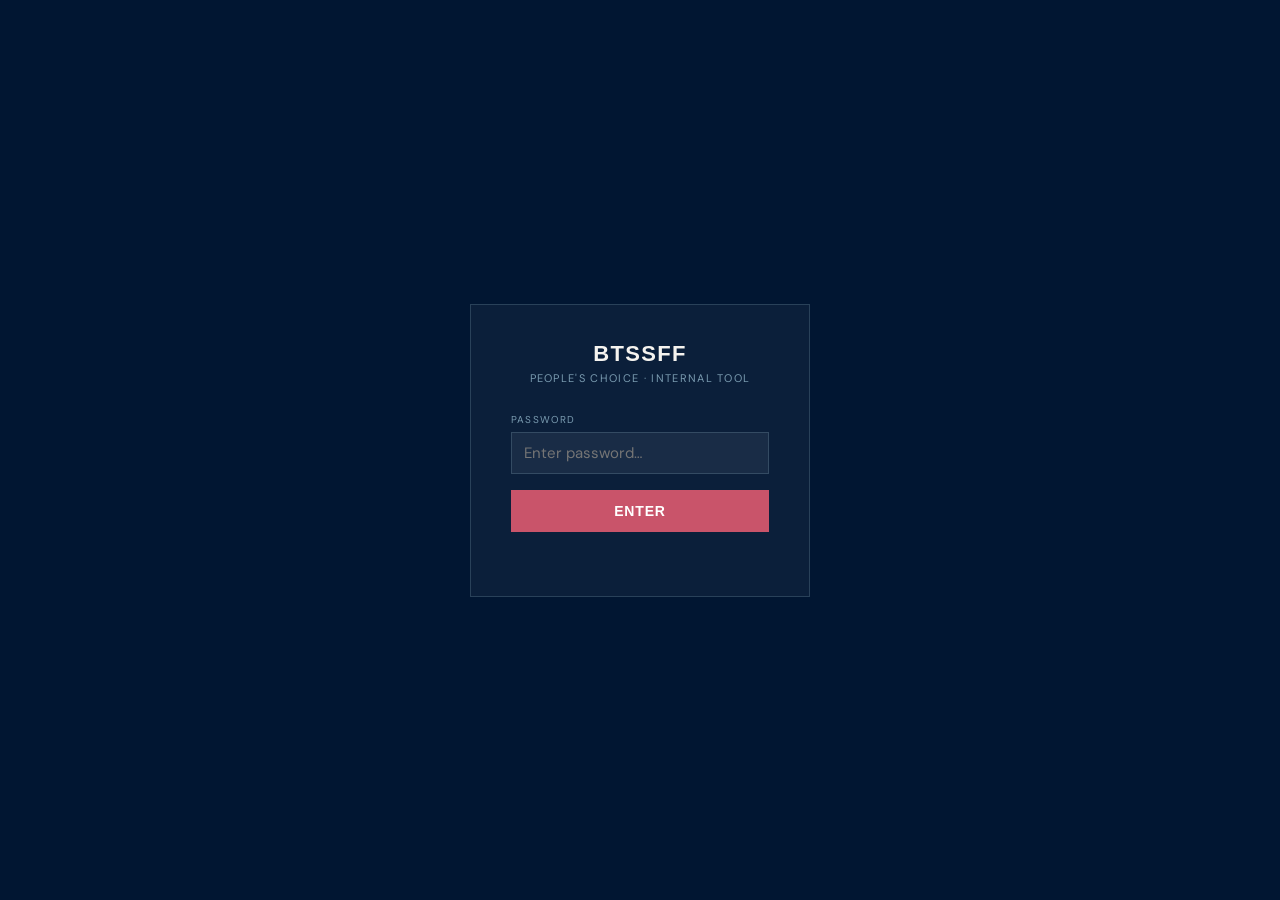
<file: peoples-choice/index.html>
<!DOCTYPE html>
<html lang="en">
<head>
<meta charset="UTF-8">
<meta name="viewport" content="width=device-width, initial-scale=1.0">
<title>People's Choice · BTSSFF</title>
<link href="https://fonts.googleapis.com/css2?family=DM+Sans:wght@400;500;600&display=swap" rel="stylesheet">
<style>
*, *::before, *::after { box-sizing: border-box; margin: 0; padding: 0; }
:root {
  --navy:    #011632;
  --denim:   #9EC7D5;
  --slate:   #546E85;
  --rose:    #C9546A;
  --offwhite:#F5F3EF;
  --muted:   #7A9BB0;
  --border:  rgba(158,199,213,0.2);
  --surface: rgba(255,255,255,0.05);
  --gold:    #F5C842;
  --silver:  #B0B8C8;
  --bronze:  #C47A3A;
  --green:   #3DFFC0;
}
html, body { height: 100%; overflow: hidden; }
body { background: var(--navy); color: var(--offwhite); font-family: 'DM Sans','Tablet Gothic',sans-serif; font-size: 13px; }
.ff { font-family: 'Arial Black','Impact',sans-serif; font-weight:900; text-transform:uppercase; letter-spacing:0.04em; }

/* ── LOGIN SCREEN ── */
#loginScreen {
  position:fixed; inset:0; background:var(--navy);
  display:flex; flex-direction:column; align-items:center; justify-content:center;
  z-index:1000; gap:20px;
}
.login-box {
  background: rgba(255,255,255,0.04);
  border: 1px solid var(--border);
  padding: 36px 40px;
  width: 340px;
  text-align: center;
}
.login-logo { font-family:'Arial Black',sans-serif; font-weight:900; font-size:22px; text-transform:uppercase; letter-spacing:0.06em; color:var(--offwhite); margin-bottom:4px; }
.login-sub { font-size:11px; color:var(--muted); letter-spacing:0.12em; text-transform:uppercase; margin-bottom:28px; }
.login-label { font-size:10px; color:var(--muted); letter-spacing:0.12em; text-transform:uppercase; text-align:left; margin-bottom:6px; }
.login-input {
  width:100%; background:rgba(255,255,255,0.06); border:1px solid var(--border);
  color:var(--offwhite); font-family:'DM Sans',sans-serif; font-size:15px;
  padding:10px 12px; margin-bottom:16px;
}
.login-input:focus { outline:none; border-color:var(--denim); }
.login-btn {
  width:100%; font-family:'Arial Black',sans-serif; font-weight:900; font-size:14px;
  text-transform:uppercase; letter-spacing:0.06em;
  background:var(--rose); color:#fff; border:none; padding:13px; cursor:pointer;
}
.login-btn:hover { background:#a8384f; }
.login-err { font-size:12px; color:var(--rose); margin-top:10px; min-height:18px; }

/* ── SETUP SCREEN ── */
#setupScreen {
  position:fixed; inset:0; background:var(--navy);
  display:none; flex-direction:column; align-items:center; justify-content:flex-start;
  z-index:999; padding:40px 20px; overflow-y:auto;
}
.setup-box { width:100%; max-width:600px; }
.setup-title { font-family:'Arial Black',sans-serif; font-size:18px; text-transform:uppercase; color:var(--offwhite); margin-bottom:4px; }
.setup-sub { font-size:12px; color:var(--muted); margin-bottom:28px; }
.setup-section { margin-bottom:24px; }
.setup-label { font-size:10px; color:var(--denim); letter-spacing:0.14em; text-transform:uppercase; margin-bottom:8px; }
.setup-input {
  width:100%; background:rgba(255,255,255,0.06); border:1px solid var(--border);
  color:var(--offwhite); font-family:'DM Sans',sans-serif; font-size:13px;
  padding:9px 11px; margin-bottom:8px;
}
.setup-input:focus { outline:none; border-color:var(--denim); }
.setup-hint { font-size:11px; color:var(--muted); line-height:1.5; }
.setup-hint code { background:rgba(255,255,255,0.08); padding:1px 5px; font-size:11px; color:var(--denim); }
.btn-setup-save {
  font-family:'Arial Black',sans-serif; font-weight:900; font-size:13px;
  text-transform:uppercase; letter-spacing:0.06em;
  background:var(--rose); color:#fff; border:none; padding:11px 24px; cursor:pointer;
  margin-right:10px;
}
.btn-setup-save:hover { background:#a8384f; }
.btn-setup-cancel { background:none; border:1px solid var(--border); color:var(--muted); font-size:12px; padding:10px 18px; cursor:pointer; }
.btn-setup-cancel:hover { color:var(--offwhite); border-color:var(--muted); }

/* ── CSV UPLOAD AREA ── */
.csv-drop {
  border: 2px dashed var(--border);
  padding: 24px;
  text-align: center;
  cursor: pointer;
  transition: border-color 0.15s;
  margin-bottom: 8px;
}
.csv-drop:hover, .csv-drop.drag { border-color: var(--denim); }
.csv-drop-label { font-size:13px; color:var(--muted); }
.csv-drop-label span { color:var(--denim); text-decoration:underline; cursor:pointer; }
#csvFileInput { display:none; }
.csv-preview { font-size:11px; color:var(--green); margin-top:6px; }
.film-edit-area { margin-top:12px; }
.film-list-editor {
  width:100%; background:rgba(255,255,255,0.04); border:1px solid var(--border);
  color:var(--offwhite); font-family:'DM Sans',sans-serif; font-size:12px;
  padding:10px; min-height:80px; resize:vertical; line-height:1.6;
}
.film-list-editor:focus { outline:none; border-color:var(--denim); }

/* ── MAIN APP ── */
#app { display:none; flex-direction:column; height:100%; }
.site-header {
  background:var(--navy); border-bottom:2px solid var(--denim);
  padding:0 16px; height:44px; display:flex; align-items:center; gap:12px; flex-shrink:0;
}
.site-header h1 { font-family:'Arial Black',sans-serif; font-size:16px; text-transform:uppercase; letter-spacing:0.05em; color:var(--offwhite); }
.header-pill { background:var(--rose); color:#fff; font-size:9px; font-weight:600; letter-spacing:0.12em; text-transform:uppercase; padding:3px 9px; }
.header-count { margin-left:auto; color:var(--denim); font-size:11px; font-weight:600; letter-spacing:0.08em; text-transform:uppercase; }
.btn-header { background:none; border:1px solid var(--border); color:var(--muted); font-size:10px; font-family:'DM Sans',sans-serif; padding:4px 10px; cursor:pointer; letter-spacing:0.08em; text-transform:uppercase; }
.btn-header:hover { color:var(--offwhite); border-color:var(--muted); }

.tabs { display:flex; background:rgba(0,0,0,0.3); border-bottom:1px solid var(--border); flex-shrink:0; height:34px; }
.tab-btn { font-family:'Arial Black',sans-serif; font-size:10px; letter-spacing:0.1em; text-transform:uppercase; padding:0 18px; background:none; border:none; border-bottom:3px solid transparent; color:var(--muted); cursor:pointer; margin-bottom:-1px; }
.tab-btn:hover { color:var(--offwhite); }
.tab-btn.active { color:var(--denim); border-bottom-color:var(--denim); }

.app-body { flex:1; display:flex; flex-direction:column; overflow:hidden; }
.panel { display:none; flex:1; overflow:hidden; }
.panel.active { display:flex; }

/* ── ENTRY PANEL ── */
#panel-entry { flex-direction:row; }
.films-col { flex:1; display:flex; flex-direction:column; overflow:hidden; border-right:1px solid var(--border); }
.films-scroll { flex:1; overflow-y:auto; padding:8px 10px; }
.films-scroll::-webkit-scrollbar { width:4px; }
.films-scroll::-webkit-scrollbar-thumb { background:var(--border); }

.cat-header {
  font-family:'Arial Black',sans-serif; font-size:9px; letter-spacing:0.18em; text-transform:uppercase;
  color:var(--navy); background:var(--denim); padding:4px 10px; margin-bottom:5px;
}

/* MICRO: 2 columns */
/* MICRO: 3 columns of 5 rows, films flow top-to-bottom per column */
.micro-grid { display:grid; grid-template-columns:repeat(3,1fr); grid-template-rows:repeat(5,auto); grid-auto-flow:column; gap:4px; margin-bottom:8px; }
/* SMALL: 5 columns of 5 rows, films flow top-to-bottom per column */
.small-grid { display:grid; grid-template-columns:repeat(5,1fr); grid-template-rows:repeat(5,auto); grid-auto-flow:column; gap:4px; margin-bottom:8px; }

.film-card {
  display:flex; flex-direction:column; background:var(--surface);
  border:1px solid var(--border); overflow:hidden; transition:border-color 0.1s;
}
.film-card.r1 { border-color:var(--gold); background:rgba(245,200,66,0.08); }
.film-card.r2 { border-color:var(--silver); background:rgba(176,184,200,0.08); }
.film-card.r3 { border-color:var(--bronze); background:rgba(196,122,58,0.08); }

.film-title-row { display:flex; align-items:center; padding:4px 7px 3px; gap:4px; border-bottom:1px solid var(--border); min-height:28px; }
.film-title { font-weight:600; font-size:11px; color:var(--offwhite); flex:1; overflow:hidden; text-overflow:ellipsis; white-space:nowrap; line-height:1.2; }
.film-prog-num { font-size:9px; color:var(--muted); flex-shrink:0; }
.film-score-badge { font-family:'Arial Black',sans-serif; font-size:12px; color:var(--gold); flex-shrink:0; min-width:18px; text-align:right; display:none; }
.film-score-badge.on { display:block; }

.rank-row { display:flex; height:34px; }
.rank-btn {
  flex:1; border:none; border-right:1px solid var(--border);
  background:rgba(0,0,0,0.2); color:var(--muted); cursor:pointer;
  font-family:'Arial Black',sans-serif; font-size:14px;
  display:flex; align-items:center; justify-content:center;
  flex-direction:column; gap:1px; transition:background 0.1s,color 0.1s,transform 0.06s;
}
.rank-btn:last-child { border-right:none; }
.rank-btn:hover { background:rgba(255,255,255,0.08); color:var(--offwhite); }
.rank-btn:active { transform:scale(0.92); }
.rank-btn .pl { font-size:7px; font-family:'DM Sans',sans-serif; font-weight:400; text-transform:uppercase; letter-spacing:0.05em; opacity:0.6; }
.rank-btn.a1 { background:var(--gold); color:#000; }
.rank-btn.a2 { background:var(--silver); color:#000; }
.rank-btn.a3 { background:var(--bronze); color:#000; }

/* SIDEBAR */
.sidebar { width:252px; flex-shrink:0; display:flex; flex-direction:column; background:rgba(0,0,0,0.25); overflow-y:auto; }
.sidebar::-webkit-scrollbar { width:4px; }
.sidebar::-webkit-scrollbar-thumb { background:var(--border); }
.sb { padding:10px 13px; border-bottom:1px solid var(--border); }
.sbl { font-size:9px; font-weight:600; letter-spacing:0.15em; text-transform:uppercase; color:var(--muted); margin-bottom:6px; }
.ballot-ticker { text-align:center; padding:10px 13px; border-bottom:1px solid var(--border); }
.bnum { font-family:'Arial Black',sans-serif; font-size:34px; color:var(--denim); display:block; line-height:1; }
.bsub { font-size:9px; color:var(--muted); letter-spacing:0.1em; text-transform:uppercase; }

.sel-row { display:flex; align-items:center; gap:6px; padding:3px 0; border-bottom:1px solid rgba(255,255,255,0.04); }
.sel-row:last-child { border-bottom:none; }
.sel-cat { font-size:8px; color:var(--muted); text-transform:uppercase; letter-spacing:0.08em; width:32px; flex-shrink:0; }
.sel-rank { font-family:'Arial Black',sans-serif; font-size:10px; width:18px; text-align:center; flex-shrink:0; }
.sel-name { font-size:10px; color:var(--offwhite); flex:1; overflow:hidden; text-overflow:ellipsis; white-space:nowrap; }
.sel-pts { font-size:9px; color:var(--muted); flex-shrink:0; }
.sel-x { background:none; border:none; cursor:pointer; color:var(--muted); font-size:13px; line-height:1; padding:0 2px; }
.sel-x:hover { color:var(--rose); }
.sel-empty { font-size:11px; color:var(--muted); text-align:center; padding:8px 0; }

.sb-input { width:100%; background:rgba(255,255,255,0.06); border:1px solid var(--border); color:var(--offwhite); font-family:'DM Sans',sans-serif; font-size:13px; padding:7px 9px; }
.sb-input:focus { outline:none; border-color:var(--denim); }
.sb-input::placeholder { color:var(--muted); }
textarea.sb-input { min-height:56px; resize:vertical; }

.btn-submit { font-family:'Arial Black',sans-serif; font-size:14px; letter-spacing:0.06em; text-transform:uppercase; background:var(--rose); color:#fff; border:none; padding:13px 16px; cursor:pointer; width:100%; }
.btn-submit:hover { background:#a8384f; }
.btn-clear { width:100%; background:none; border:1px solid var(--border); color:var(--muted); font-family:'DM Sans',sans-serif; font-size:11px; padding:7px; cursor:pointer; }
.btn-clear:hover { color:var(--offwhite); border-color:var(--muted); }

.sync-status { font-size:10px; text-align:center; padding:6px; color:var(--muted); }
.sync-status.ok { color:var(--green); }
.sync-status.err { color:var(--rose); }

/* ── RESULTS ── */
#panel-results { flex-direction:column; overflow-y:auto; }
#panel-results::-webkit-scrollbar { width:5px; }
#panel-results::-webkit-scrollbar-thumb { background:var(--border); }
.results-inner { padding:18px 20px; max-width:1000px; }
.results-toolbar { display:flex; gap:8px; margin-bottom:18px; flex-wrap:wrap; }
.btn-act { font-family:'Arial Black',sans-serif; font-size:10px; letter-spacing:0.08em; text-transform:uppercase; padding:8px 15px; cursor:pointer; border:1.5px solid; }
.btn-act.primary { background:var(--rose); color:#fff; border-color:var(--rose); }
.btn-act.primary:hover { background:#a8384f; border-color:#a8384f; }
.btn-act.export { background:none; color:var(--green); border-color:var(--green); }
.btn-act.export:hover { background:rgba(61,255,192,0.08); }
.btn-act.danger { background:none; color:var(--muted); border-color:var(--border); }
.btn-act.danger:hover { color:var(--rose); border-color:var(--rose); }
.stat-row { display:grid; grid-template-columns:repeat(4,1fr); gap:10px; margin-bottom:18px; }
.stat-card { background:var(--surface); border:1px solid var(--border); padding:12px 14px; text-align:center; }
.stat-val { font-family:'Arial Black',sans-serif; font-size:28px; color:var(--denim); display:block; line-height:1; }
.stat-lbl { font-size:9px; color:var(--muted); text-transform:uppercase; letter-spacing:0.1em; margin-top:3px; }
.results-grid { display:grid; grid-template-columns:1fr 1fr; gap:14px; margin-bottom:18px; }
.r-card { background:var(--surface); border:1px solid var(--border); overflow:hidden; }
.r-card-head { font-family:'Arial Black',sans-serif; font-size:9px; letter-spacing:0.14em; text-transform:uppercase; color:var(--navy); background:var(--denim); padding:6px 13px; }
.lb-row { display:flex; align-items:center; gap:8px; padding:6px 13px; border-bottom:1px solid rgba(255,255,255,0.04); }
.lb-row:last-child { border-bottom:none; }
.lb-pos { font-family:'Arial Black',sans-serif; font-size:11px; width:20px; text-align:center; flex-shrink:0; }
.lb-name { flex:1; font-size:11px; overflow:hidden; text-overflow:ellipsis; white-space:nowrap; }
.lb-bar-wrap { width:50px; flex-shrink:0; background:rgba(255,255,255,0.06); height:4px; }
.lb-bar { height:100%; }
.lb-val { font-family:'Arial Black',sans-serif; font-size:13px; flex-shrink:0; min-width:26px; text-align:right; }
.full-card { background:var(--surface); border:1px solid var(--border); overflow:hidden; margin-bottom:14px; }
.comment-item { padding:9px 13px; border-bottom:1px solid rgba(255,255,255,0.04); font-size:12px; }
.comment-item:last-child { border-bottom:none; }
.comment-meta { color:var(--muted); font-size:10px; margin-bottom:3px; }
.emails-wrap { padding:12px 13px; display:flex; flex-wrap:wrap; gap:6px; }
.email-chip { background:rgba(158,199,213,0.1); border:1px solid var(--border); padding:3px 10px; font-size:11px; color:var(--denim); }
.no-votes { text-align:center; color:var(--muted); padding:60px 20px; font-size:14px; }

.toast { position:fixed; bottom:18px; left:50%; transform:translateX(-50%) translateY(14px); background:var(--green); color:var(--navy); font-family:'Arial Black',sans-serif; font-size:12px; letter-spacing:0.05em; text-transform:uppercase; padding:8px 18px; opacity:0; transition:all 0.2s; pointer-events:none; z-index:9999; }
.toast.show { opacity:1; transform:translateX(-50%) translateY(0); }
</style>
</head>
<body>

<!-- LOGIN -->
<div id="loginScreen">
  <div class="login-box">
    <div class="login-logo">BTSSFF</div>
    <div class="login-sub">People's Choice · Internal Tool</div>
    <div class="login-label">Password</div>
    <input class="login-input" type="password" id="loginPw" placeholder="Enter password…" />
    <button class="login-btn" onclick="doLogin()">Enter</button>
    <div class="login-err" id="loginErr"></div>
  </div>
</div>

<!-- SETUP -->
<div id="setupScreen">
  <div class="setup-box">
    <div class="setup-title">Setup</div>
    <div class="setup-sub">Configure backend sync and load films for this show. These settings persist across sessions.</div>

    <div class="setup-section">
      <div class="setup-label">Google Apps Script URL</div>
      <input class="setup-input" type="text" id="scriptUrl" placeholder="https://script.google.com/macros/s/…/exec" />
      <div class="setup-hint">Paste the Web App URL from your deployed Apps Script. See the <strong>SETUP INSTRUCTIONS</strong> file for how to create this. Once set, all ballots sync to your Google Sheet and load from any device.</div>
    </div>

    <div class="setup-section">
      <div class="setup-label">Upload Run of Show CSV</div>
      <div class="csv-drop" id="csvDrop" onclick="document.getElementById('csvFileInput').click()">
        <div class="csv-drop-label">Drop CSV here or <span>click to browse</span></div>
      </div>
      <input type="file" id="csvFileInput" accept=".csv" />
      <div class="csv-preview" id="csvPreview"></div>

      <div class="film-edit-area" id="microEditArea" style="display:none">
        <div class="setup-label" style="margin-top:12px">Micro Shorts — one per line (Title, #ROS)</div>
        <textarea class="film-list-editor" id="microEditor" rows="6"></textarea>
      </div>
      <div class="film-edit-area" id="smallEditArea" style="display:none">
        <div class="setup-label" style="margin-top:10px">Small Shorts — one per line (Title, #ROS)</div>
        <textarea class="film-list-editor" id="smallEditor" rows="12"></textarea>
      </div>
    </div>

    <div style="display:flex;gap:10px;align-items:center;flex-wrap:wrap">
      <button class="btn-setup-save" onclick="saveSetup()">Save &amp; Launch</button>
      <button class="btn-setup-cancel" onclick="cancelSetup()">Cancel</button>
      <span id="setupMsg" style="font-size:11px;color:var(--green)"></span>
    </div>
  </div>
</div>

<!-- APP -->
<div id="app">
  <header class="site-header">
    <h1>BTSSFF — People's Choice</h1>
    <div class="header-pill">Ballot Entry</div>
    <div class="header-count" id="headerCount">0 ballots</div>
    <button class="btn-header" onclick="openSetup()">⚙ Setup</button>
    <button class="btn-header" onclick="doLogout()">Log out</button>
  </header>
  <nav class="tabs">
    <button class="tab-btn active" onclick="switchTab('entry',this)">Enter Ballots</button>
    <button class="tab-btn" onclick="switchTab('results',this)">Results &amp; Export</button>
  </nav>
  <div class="app-body">
    <div id="panel-entry" class="panel active">
      <div class="films-col">
        <div class="films-scroll" id="filmsScroll">
          <div class="cat-header">Micro Shorts — rank your top 3</div>
          <div class="micro-grid" id="microGrid"></div>
          <div class="cat-header">Small Shorts — rank your top 3</div>
          <div class="small-grid" id="smallGrid"></div>
        </div>
      </div>
      <div class="sidebar">
        <div class="ballot-ticker">
          <span class="bnum" id="ballotNum">0</span>
          <div class="bsub">ballots entered</div>
        </div>
        <div class="sb">
          <div class="sbl">Micro selections</div>
          <div id="selMicro"><div class="sel-empty">Tap 1 / 2 / 3 on a micro film</div></div>
        </div>
        <div class="sb">
          <div class="sbl">Small selections</div>
          <div id="selSmall"><div class="sel-empty">Tap 1 / 2 / 3 on a small film</div></div>
        </div>
        <div class="sb">
          <div class="sbl">Name <span style="font-size:9px;color:var(--border);text-transform:none;letter-spacing:0">(optional)</span></div>
          <input class="sb-input" type="text" id="inputName" placeholder="Attendee name…" autocomplete="off" />
        </div>
        <div class="sb">
          <div class="sbl">Email <span style="font-size:9px;color:var(--border);text-transform:none;letter-spacing:0">(optional)</span></div>
          <input class="sb-input" type="email" id="inputEmail" placeholder="email@example.com" autocomplete="off" />
        </div>
        <div class="sb">
          <div class="sbl">Notes <span style="font-size:9px;color:var(--border);text-transform:none;letter-spacing:0">(optional)</span></div>
          <textarea class="sb-input" id="inputNotes" placeholder="Festival feedback…"></textarea>
        </div>
        <div class="sb">
          <button class="btn-submit" id="submitBtn" onclick="submitBallot()">Submit Ballot →</button>
        </div>
        <div class="sb">
          <button class="btn-clear" onclick="clearForm()">Clear without submitting</button>
        </div>
        <div class="sync-status" id="syncStatus"></div>
      </div>
    </div>

    <div id="panel-results" class="panel">
      <div class="results-inner">
        <div class="results-toolbar">
          <button class="btn-act primary" onclick="loadBallotsFromSheet().then(renderResults)">Refresh from Sheet</button>
          <button class="btn-act export" onclick="exportCSV()">Export CSV</button>
          <button class="btn-act danger" onclick="confirmClear()">Clear All Local</button>
        </div>
        <div id="resultsContent"><div class="no-votes">No ballots yet.</div></div>
      </div>
    </div>
  </div>
</div>

<div class="toast" id="toast"></div>

<script>
// ── CONFIG ──────────────────────────────────────────────────
const PASSWORD = 'btssff2026';   // ← change this anytime

const PTS = {1:3,2:2,3:1};
const RC  = {1:'var(--gold)',2:'var(--silver)',3:'var(--bronze)'};

// ── STATE ───────────────────────────────────────────────────
let ballots  = [];
let microFilms = [];
let smallFilms = [];
let selMicro = {1:null,2:null,3:null};
let selSmall = {1:null,2:null,3:null};
let scriptUrl = '';

// ── PERSIST ─────────────────────────────────────────────────
function ls(k,v){ if(v===undefined) return localStorage.getItem(k); localStorage.setItem(k,v); }

function loadLocal(){
  try{ ballots = JSON.parse(ls('btssff_ballots')||'[]'); }catch(e){ ballots=[]; }
  try{ microFilms = JSON.parse(ls('btssff_micro')||'[]'); }catch(e){ microFilms=[]; }
  try{ smallFilms = JSON.parse(ls('btssff_small')||'[]'); }catch(e){ smallFilms=[]; }
  scriptUrl = ls('btssff_script')||'';
}
function saveLocal(){ ls('btssff_ballots', JSON.stringify(ballots)); }
function saveFilms(){ ls('btssff_micro', JSON.stringify(microFilms)); ls('btssff_small', JSON.stringify(smallFilms)); }

loadLocal();

// ── LOGIN ────────────────────────────────────────────────────
function doLogin(){
  const pw = document.getElementById('loginPw').value;
  if(pw === PASSWORD){
    ls('btssff_auth','1');
    document.getElementById('loginScreen').style.display='none';
    bootApp();
  } else {
    document.getElementById('loginErr').textContent = 'Incorrect password.';
    document.getElementById('loginPw').value='';
  }
}
document.getElementById('loginPw').addEventListener('keydown', e=>{ if(e.key==='Enter') doLogin(); });

function doLogout(){
  ls('btssff_auth','');
  location.reload();
}

function checkAuth(){
  if(ls('btssff_auth')==='1'){
    document.getElementById('loginScreen').style.display='none';
    bootApp();
  }
}

// ── BOOT ─────────────────────────────────────────────────────
async function bootApp(){
  document.getElementById('app').style.display='flex';
  if(scriptUrl) await loadBallotsFromSheet();
  renderFilms();
  renderSels();
  updateCount();
  setupKeyNav();
  if(!scriptUrl || (!microFilms.length && !smallFilms.length)) openSetup();
}

// ── SETUP ────────────────────────────────────────────────────
function openSetup(){
  document.getElementById('scriptUrl').value = scriptUrl;
  if(microFilms.length) document.getElementById('microEditor').value = microFilms.map(f=>f.t+','+f.p).join('\n');
  if(smallFilms.length) document.getElementById('smallEditor').value = smallFilms.map(f=>f.t+','+f.p).join('\n');
  if(microFilms.length||smallFilms.length){
    document.getElementById('microEditArea').style.display='block';
    document.getElementById('smallEditArea').style.display='block';
  }
  document.getElementById('setupScreen').style.display='flex';
}
function cancelSetup(){
  if(microFilms.length || smallFilms.length) document.getElementById('setupScreen').style.display='none';
}
function saveSetup(){
  scriptUrl = document.getElementById('scriptUrl').value.trim();
  ls('btssff_script', scriptUrl);

  // parse editors
  const parseLines = (txt) => txt.split('\n').map(l=>l.trim()).filter(Boolean).map(l=>{
    const parts = l.split(',');
    const p = parseInt(parts[parts.length-1]);
    const t = isNaN(p) ? l : parts.slice(0,-1).join(',').trim();
    return {t, p: isNaN(p)?0:p};
  });

  const me = document.getElementById('microEditor').value;
  const se = document.getElementById('smallEditor').value;
  if(me.trim()) microFilms = parseLines(me);
  if(se.trim()) smallFilms = parseLines(se);
  saveFilms();
  document.getElementById('setupMsg').textContent = 'Saved!';
  setTimeout(()=>{ document.getElementById('setupScreen').style.display='none'; renderFilms(); renderSels(); },800);
}

// ── CSV PARSING ───────────────────────────────────────────────
const csvDrop = document.getElementById('csvDrop');
csvDrop.addEventListener('dragover', e=>{ e.preventDefault(); csvDrop.classList.add('drag'); });
csvDrop.addEventListener('dragleave', ()=>csvDrop.classList.remove('drag'));
csvDrop.addEventListener('drop', e=>{ e.preventDefault(); csvDrop.classList.remove('drag'); handleCSV(e.dataTransfer.files[0]); });
document.getElementById('csvFileInput').addEventListener('change', e=>{ if(e.target.files[0]) handleCSV(e.target.files[0]); });

function handleCSV(file){
  const reader = new FileReader();
  reader.onload = e => {
    const text = e.target.result;
    const { micros, smalls } = parseCSV(text);
    document.getElementById('csvPreview').textContent = `Found ${micros.length} micro + ${smalls.length} small films with ROS numbers.`;
    document.getElementById('microEditor').value = micros.map(f=>f.t+','+f.p).join('\n');
    document.getElementById('smallEditor').value = smalls.map(f=>f.t+','+f.p).join('\n');
    document.getElementById('microEditArea').style.display='block';
    document.getElementById('smallEditArea').style.display='block';
  };
  reader.readAsText(file);
}

function parseCSV(text){
  const lines = text.split('\n');
  if(!lines.length) return {micros:[],smalls:[]};
  // find headers
  const headers = parseCSVLine(lines[0]);
  const titleIdx = headers.findIndex(h=>/film.?title|project.?title/i.test(h.trim()));
  const catIdx   = headers.findIndex(h=>/micro.?small|submission.?categor/i.test(h.trim()));
  const rosIdx   = headers.findIndex(h=>/run.?of.?show|^ros$/i.test(h.trim()));

  const micros=[], smalls=[];
  for(let i=1;i<lines.length;i++){
    const cols = parseCSVLine(lines[i]);
    const ros  = cols[rosIdx]?.trim();
    if(!ros || !/^\d+$/.test(ros)) continue;
    const title = cols[titleIdx]?.trim();
    const cat   = cols[catIdx]?.trim()||'';
    if(!title) continue;
    const film  = {t:title, p:parseInt(ros)};
    if(/micro/i.test(cat)) micros.push(film);
    else if(/small/i.test(cat)) smalls.push(film);
    // unknown cat: skip (or could push to smalls as fallback)
  }
  micros.sort((a,b)=>a.p-b.p);
  smalls.sort((a,b)=>a.p-b.p);
  return {micros, smalls};
}

function parseCSVLine(line){
  const cols=[];let cur='',inQ=false;
  for(let i=0;i<line.length;i++){
    const c=line[i];
    if(c==='"'){ if(inQ && line[i+1]==='"'){cur+='"';i++;}else inQ=!inQ; }
    else if(c===','&&!inQ){ cols.push(cur);cur=''; }
    else cur+=c;
  }
  cols.push(cur);
  return cols;
}

// ── GOOGLE SHEETS SYNC ────────────────────────────────────────
async function syncBallot(ballot){
  if(!scriptUrl) return;
  setSyncStatus('Syncing…','');
  try{
    await fetch(scriptUrl,{
      method:'POST',
      mode:'no-cors',
      headers:{'Content-Type':'application/json'},
      body: JSON.stringify({action:'addBallot', ballot})
    });
    setSyncStatus('Synced ✓','ok');
  }catch(e){
    setSyncStatus('Sync failed — saved locally','err');
  }
}

async function loadBallotsFromSheet(){
  if(!scriptUrl) return;
  setSyncStatus('Loading…','');
  try{
    const r = await fetch(scriptUrl+'?action=getBallots');
    const data = await r.json();
    if(data.ballots && Array.isArray(data.ballots)){
      ballots = data.ballots;
      saveLocal();
      updateCount();
      setSyncStatus('Loaded from Sheet ✓','ok');
    }
  }catch(e){
    setSyncStatus('Could not reach Sheet — using local data','err');
  }
}

function setSyncStatus(msg,cls){
  const el=document.getElementById('syncStatus');
  el.textContent=msg; el.className='sync-status '+(cls||'');
  if(cls==='ok') setTimeout(()=>{if(el.textContent===msg) el.textContent='';},3000);
}

// ── FILM RENDERING ────────────────────────────────────────────
function getFilmPts(title){
  let pts=0;
  ballots.forEach(b=>b.votes.forEach(v=>{ if(v.t===title) pts+=v.pts; }));
  return pts;
}

function buildCard(film, cat){
  const rankObj = cat==='micro' ? selMicro : selSmall;
  const rNow = Object.keys(rankObj).find(r=>rankObj[r]===film.t)||null;
  const pts  = getFilmPts(film.t);

  const card = document.createElement('div');
  card.className='film-card'+(rNow?' r'+rNow:'');

  const tr=document.createElement('div'); tr.className='film-title-row';
  tr.innerHTML=`<span class="film-title">${film.t}</span><span class="film-prog-num">#${film.p}</span><span class="film-score-badge${pts>0?' on':''}">${pts>0?pts:''}</span>`;

  const rr=document.createElement('div'); rr.className='rank-row';
  [1,2,3].forEach(r=>{
    const b=document.createElement('button');
    b.className='rank-btn'+(rNow==r?' a'+r:'');
    b.innerHTML=`${r}<span class="pl">${PTS[r]}pts</span>`;
    b.onclick=()=>toggleRank(film.t,r,cat);
    rr.appendChild(b);
  });
  card.appendChild(tr); card.appendChild(rr);
  return card;
}

function renderFilms(){
  const mg=document.getElementById('microGrid');
  const sg=document.getElementById('smallGrid');
  mg.innerHTML=''; sg.innerHTML='';
  microFilms.forEach(f=>mg.appendChild(buildCard(f,'micro')));
  smallFilms.forEach(f=>sg.appendChild(buildCard(f,'small')));
}

// ── SELECTION ────────────────────────────────────────────────
function toggleRank(title, rank, cat){
  const obj = cat==='micro' ? selMicro : selSmall;
  if(obj[rank]===title){ obj[rank]=null; }
  else{
    Object.keys(obj).forEach(r=>{ if(obj[r]===title) obj[r]=null; });
    obj[rank]=title;
  }
  renderFilms();
  renderSels();
}

function renderSels(){
  renderSelBlock('selMicro', selMicro, 'micro');
  renderSelBlock('selSmall', selSmall, 'small');
}

function renderSelBlock(elId, obj, cat){
  const el=document.getElementById(elId);
  const has=Object.values(obj).some(v=>v!==null);
  if(!has){ el.innerHTML=`<div class="sel-empty">Tap 1/2/3 on a ${cat} film</div>`; return; }
  el.innerHTML='';
  [1,2,3].forEach(r=>{
    const row=document.createElement('div'); row.className='sel-row';
    const rankEl=document.createElement('span'); rankEl.className='sel-rank'; rankEl.style.color=RC[r]; rankEl.textContent='#'+r;
    const nm=document.createElement('span'); nm.className='sel-name'; nm.textContent=obj[r]||'—'; nm.style.color=obj[r]?'var(--offwhite)':'var(--muted)';
    const pts=document.createElement('span'); pts.className='sel-pts'; pts.textContent=obj[r]?PTS[r]+'pts':'';
    const x=document.createElement('button'); x.className='sel-x'; x.textContent='×'; x.style.visibility=obj[r]?'visible':'hidden';
    x.onclick=()=>{ obj[r]=null; renderFilms(); renderSels(); };
    row.append(rankEl,nm,pts,x); el.appendChild(row);
  });
}

// ── SUBMIT ───────────────────────────────────────────────────
async function submitBallot(){
  const mv=Object.values(selMicro).filter(Boolean);
  const sv=Object.values(selSmall).filter(Boolean);
  if(mv.length<3 && sv.length<3){
    alert('Please rank at least 3 micro shorts AND 3 small shorts before submitting.');
    return;
  }
  if(mv.length<3){
    alert('Please rank 3 micro shorts (you have '+mv.length+').');
    return;
  }
  if(sv.length<3){
    alert('Please rank 3 small shorts (you have '+sv.length+').');
    return;
  }

  const votes=[];
  [1,2,3].forEach(r=>{
    if(selMicro[r]) votes.push({t:selMicro[r],rank:parseInt(r),pts:PTS[r],cat:'micro'});
    if(selSmall[r]) votes.push({t:selSmall[r],rank:parseInt(r),pts:PTS[r],cat:'small'});
  });

  const ballot={
    id:Date.now(), ts:new Date().toISOString(),
    votes,
    name:document.getElementById('inputName').value.trim(),
    email:document.getElementById('inputEmail').value.trim(),
    notes:document.getElementById('inputNotes').value.trim(),
  };

  ballots.push(ballot);
  saveLocal();
  await syncBallot(ballot);
  clearForm();
  renderFilms();
  updateCount();
  showToast('Ballot #'+ballots.length+' saved!');
}

function clearForm(){
  selMicro={1:null,2:null,3:null};
  selSmall={1:null,2:null,3:null};
  document.getElementById('inputName').value='';
  document.getElementById('inputEmail').value='';
  document.getElementById('inputNotes').value='';
  renderFilms(); renderSels();
  document.getElementById('filmsScroll').scrollTop=0;
  document.getElementById('inputName').focus();
}

function updateCount(){
  const n=ballots.length;
  document.getElementById('ballotNum').textContent=n;
  document.getElementById('headerCount').textContent=n+(n===1?' ballot':' ballots');
}

// ── KEYBOARD NAV ─────────────────────────────────────────────
function setupKeyNav(){
  const name=document.getElementById('inputName');
  const email=document.getElementById('inputEmail');
  const notes=document.getElementById('inputNotes');
  name.addEventListener('keydown',e=>{ if(e.key==='Enter'){e.preventDefault();email.focus();} });
  email.addEventListener('keydown',e=>{ if(e.key==='Enter'){e.preventDefault();notes.focus();} });
  notes.addEventListener('keydown',e=>{ if(e.key==='Enter'&&!e.shiftKey){e.preventDefault();submitBallot();} });
}

// ── RESULTS ──────────────────────────────────────────────────
function switchTab(tab,btn){
  document.querySelectorAll('.panel').forEach(p=>p.classList.remove('active'));
  document.querySelectorAll('.tab-btn').forEach(b=>b.classList.remove('active'));
  document.getElementById('panel-'+tab).classList.add('active');
  btn.classList.add('active');
  if(tab==='results') renderResults();
}

function renderResults(){
  const el=document.getElementById('resultsContent');
  if(!ballots.length){el.innerHTML='<div class="no-votes">No ballots yet.</div>';return;}

  const all=[...microFilms,...smallFilms];
  const sc={};
  all.forEach(f=>sc[f.t]={pts:0,first:0,second:0,third:0});
  ballots.forEach(b=>b.votes.forEach(v=>{
    if(!sc[v.t]) sc[v.t]={pts:0,first:0,second:0,third:0};
    sc[v.t].pts+=v.pts;
    if(v.rank===1) sc[v.t].first++;
    if(v.rank===2) sc[v.t].second++;
    if(v.rank===3) sc[v.t].third++;
  }));

  const byPts  =Object.entries(sc).filter(([,s])=>s.pts>0).sort((a,b)=>b[1].pts-a[1].pts);
  const byFirst=Object.entries(sc).filter(([,s])=>s.first>0).sort((a,b)=>b[1].first-a[1].first);
  const maxP=byPts[0]?.[1].pts||1, maxF=byFirst[0]?.[1].first||1;
  const rc=i=>i===0?'var(--gold)':i===1?'var(--silver)':i===2?'var(--bronze)':'var(--muted)';
  const bc=i=>i===0?'var(--gold)':i===1?'var(--silver)':i===2?'var(--bronze)':'var(--slate)';

  const emails=ballots.filter(b=>b.email);
  const comments=ballots.filter(b=>b.notes);

  let html=`
  <div class="stat-row">
    <div class="stat-card"><span class="stat-val">${ballots.length}</span><div class="stat-lbl">Ballots</div></div>
    <div class="stat-card"><span class="stat-val">${ballots.reduce((s,b)=>s+b.votes.length,0)}</span><div class="stat-lbl">Votes cast</div></div>
    <div class="stat-card"><span class="stat-val">${emails.length}</span><div class="stat-lbl">Emails</div></div>
    <div class="stat-card"><span class="stat-val">${comments.length}</span><div class="stat-lbl">Comments</div></div>
  </div>
  <div class="results-grid">
    <div class="r-card">
      <div class="r-card-head">Most total points · 1st=3 · 2nd=2 · 3rd=1</div>
      ${byPts.slice(0,15).map(([t,s],i)=>`<div class="lb-row"><span class="lb-pos" style="color:${rc(i)}">${i+1}</span><span class="lb-name">${t}</span><div class="lb-bar-wrap"><div class="lb-bar" style="width:${Math.round(s.pts/maxP*100)}%;background:${bc(i)}"></div></div><span class="lb-val" style="color:${rc(i)}">${s.pts}</span></div>`).join('')}
    </div>
    <div class="r-card">
      <div class="r-card-head">Most #1 votes</div>
      ${byFirst.slice(0,15).map(([t,s],i)=>`<div class="lb-row"><span class="lb-pos" style="color:${rc(i)}">${i+1}</span><span class="lb-name">${t}</span><div class="lb-bar-wrap"><div class="lb-bar" style="width:${Math.round(s.first/maxF*100)}%;background:${bc(i)}"></div></div><span class="lb-val" style="color:${rc(i)}">${s.first}</span></div>`).join('')}
    </div>
  </div>`;

  if(comments.length) html+=`<div class="full-card"><div class="r-card-head">Comments · ${comments.length}</div>${comments.map(b=>`<div class="comment-item"><div class="comment-meta">${b.name||'Anonymous'}${b.email?' · '+b.email:''} · ${new Date(b.ts).toLocaleDateString()}</div><div>${b.notes}</div></div>`).join('')}</div>`;
  if(emails.length) html+=`<div class="full-card"><div class="r-card-head">Emails collected · ${emails.length}</div><div class="emails-wrap">${emails.map(b=>`<div class="email-chip">${b.email}</div>`).join('')}</div></div>`;

  el.innerHTML=html;
}

function exportCSV(){
  const rows=[['Ballot #','Timestamp','Name','Email','Micro 1st','Micro 2nd','Micro 3rd','Small 1st','Small 2nd','Small 3rd','Notes']];
  ballots.forEach((b,i)=>{
    const m={},s={};
    b.votes.forEach(v=>{ if(v.cat==='micro') m[v.rank]=v.t; else s[v.rank]=v.t; });
    rows.push([i+1,b.ts,b.name||'',b.email||'',m[1]||'',m[2]||'',m[3]||'',s[1]||'',s[2]||'',s[3]||'',b.notes||'']);
  });
  const csv=rows.map(r=>r.map(c=>'"'+String(c).replace(/"/g,'""')+'"').join(',')).join('\n');
  const a=document.createElement('a');
  a.href=URL.createObjectURL(new Blob([csv],{type:'text/csv'}));
  a.download='btssff-peoples-choice-'+new Date().toISOString().slice(0,10)+'.csv';
  a.click();
  showToast('CSV exported!');
}

function confirmClear(){
  if(confirm('Clear all LOCAL ballot data? (Sheet data is unaffected.)')) {
    ballots=[]; saveLocal(); renderResults(); renderFilms(); updateCount();
  }
}

function showToast(msg){
  const t=document.getElementById('toast');
  t.textContent=msg; t.classList.add('show');
  setTimeout(()=>t.classList.remove('show'),2200);
}

// ── START ────────────────────────────────────────────────────
checkAuth();
</script>
</body>
</html>
</file>
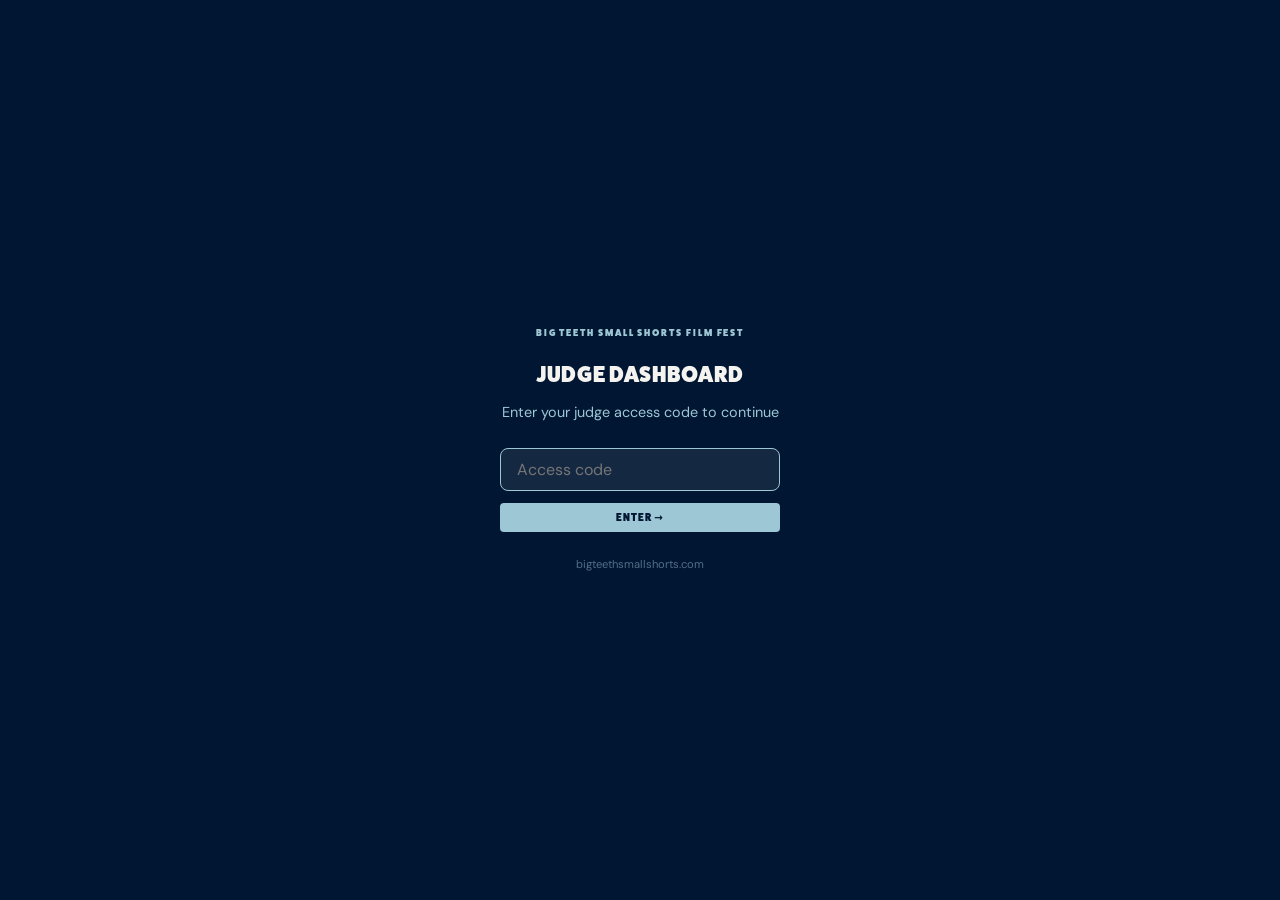
<file: judge-dashboard/index2.html>
<!DOCTYPE html>
<html lang="en">
<head>
<meta charset="UTF-8">
<meta name="viewport" content="width=device-width, initial-scale=1.0">
<title>Judge Dashboard · BTSSFF</title>
<link rel="stylesheet" href="../assets/css/btssff.css">
<style>
  .page-header {
    background: var(--navy);
    padding: 2rem 2rem 1.5rem;
    border-bottom: 3px solid var(--denim);
  }
  .page-header .overline {
    font-family: var(--font-display);
    font-size: 0.6rem;
    letter-spacing: 0.14em;
    text-transform: uppercase;
    color: var(--denim);
    margin-bottom: 0.4rem;
  }
  .page-header h1 { color: var(--offwhite); font-size: 1.6rem; }
  .page-header .judge-name {
    color: var(--rose);
    margin-top: 0.25rem;
    font-size: 0.85rem;
    font-family: var(--font-body);
  }

  .controls {
    background: white;
    border-bottom: 1px solid var(--border);
    padding: 0.75rem 2rem;
    display: flex;
    align-items: center;
    gap: 1rem;
    flex-wrap: wrap;
    position: sticky;
    top: 0;
    z-index: 50;
  }

  .filter-group { display: flex; gap: 4px; align-items: center; }
  .filter-group label {
    font-family: var(--font-display);
    font-size: 0.55rem;
    letter-spacing: 0.1em;
    text-transform: uppercase;
    color: var(--slate);
    margin-right: 4px;
  }

  .filter-btn {
    font-family: var(--font-display);
    font-size: 0.55rem;
    letter-spacing: 0.08em;
    text-transform: uppercase;
    padding: 4px 10px;
    border-radius: var(--radius-sm);
    border: 1px solid var(--border);
    background: white;
    cursor: pointer;
    color: var(--slate);
    transition: all 0.12s;
  }
  .filter-btn:hover { border-color: var(--denim); color: var(--navy); }
  .filter-btn.active { background: var(--navy); color: white; border-color: var(--navy); }
  .filter-btn.active.micro { background: var(--denim); color: var(--navy); border-color: var(--denim); }
  .filter-btn.active.small { background: var(--slate); color: white; border-color: var(--slate); }

  .controls-right { margin-left: auto; display: flex; align-items: center; gap: 0.75rem; }
  .progress-wrap { font-family: var(--font-body); font-size: 0.75rem; color: var(--slate); white-space: nowrap; }
  .progress-wrap strong { color: var(--navy); }

  .film-grid {
    padding: 1.5rem 2rem;
    display: grid;
    grid-template-columns: repeat(auto-fill, minmax(320px, 1fr));
    gap: 1rem;
  }

  .film-card {
    background: white;
    border: 1px solid var(--border);
    border-radius: var(--radius-lg);
    overflow: hidden;
    display: flex;
    flex-direction: column;
    transition: box-shadow 0.15s;
  }
  .film-card.scored { border-left: 3px solid var(--denim); }

  .card-header {
    background: var(--navy);
    padding: 0.85rem 1rem;
    display: flex;
    align-items: flex-start;
    justify-content: space-between;
    gap: 0.75rem;
  }
  .card-title {
    font-family: var(--font-title);
    font-size: 0.95rem;
    font-weight: 700;
    color: var(--offwhite);
    line-height: 1.3;
    flex: 1;
  }
  .overall-badge {
    font-family: var(--font-display);
    font-size: 1.1rem;
    font-weight: 700;
    color: white;
    background: var(--rose);
    border-radius: var(--radius-sm);
    min-width: 38px;
    height: 38px;
    display: flex;
    align-items: center;
    justify-content: center;
    flex-shrink: 0;
  }
  .overall-badge.empty {
    background: rgba(255,255,255,0.1);
    color: rgba(255,255,255,0.35);
    font-size: 0.6rem;
    letter-spacing: 0.05em;
  }

  /* Watch link right under header */
  .card-watch {
    padding: 0.6rem 1rem;
    background: #f0f4f6;
    border-bottom: 1px solid var(--border);
    display: flex;
    align-items: center;
    gap: 0.5rem;
  }
  .watch-link {
    font-family: var(--font-display);
    font-size: 0.6rem;
    letter-spacing: 0.1em;
    text-transform: uppercase;
    color: var(--navy);
    text-decoration: none;
    display: flex;
    align-items: center;
    gap: 5px;
  }
  .watch-link:hover { color: var(--rose); }
  .watch-pw {
    font-family: var(--font-body);
    font-size: 0.72rem;
    color: var(--slate);
    margin-left: auto;
  }
  .watch-pw span { font-weight: 700; color: var(--navy); }

  .card-meta {
    padding: 0.7rem 1rem;
    display: flex;
    justify-content: space-between;
    align-items: center;
    border-bottom: 1px solid var(--border);
  }
  .card-director { font-size: 0.8rem; color: var(--slate); }
  .card-director strong { display: block; color: var(--navy); font-size: 0.82rem; }
  .card-duration { font-family: var(--font-display); font-size: 0.6rem; letter-spacing: 0.06em; color: var(--slate); text-align: right; }

  .card-synopsis {
    padding: 0.7rem 1rem;
    font-size: 0.8rem;
    color: var(--slate);
    line-height: 1.5;
    border-bottom: 1px solid var(--border);
    display: -webkit-box;
    -webkit-line-clamp: 3;
    -webkit-box-orient: vertical;
    overflow: hidden;
  }

  .card-score-area { padding: 0.85rem 1rem; border-bottom: 1px solid var(--border); background: #fafaf8; }
  .score-row { display: flex; align-items: center; justify-content: space-between; margin-bottom: 8px; }
  .score-row:last-child { margin-bottom: 0; }
  .score-label {
    font-family: var(--font-display);
    font-size: 0.55rem;
    letter-spacing: 0.1em;
    text-transform: uppercase;
    color: var(--slate);
    width: 120px;
    flex-shrink: 0;
  }
  .score-buttons { display: flex; gap: 3px; }
  .score-btn {
    width: 28px; height: 28px;
    border: 1px solid var(--border);
    background: white;
    border-radius: var(--radius-sm);
    cursor: pointer;
    font-family: var(--font-display);
    font-size: 0.6rem;
    font-weight: 700;
    color: var(--slate);
    transition: all 0.1s;
    display: flex; align-items: center; justify-content: center;
  }
  .score-btn:hover { border-color: var(--navy); color: var(--navy); }
  .score-btn[data-val="8"].active,
  .score-btn[data-val="9"].active,
  .score-btn[data-val="10"].active { background: var(--rose); color: white; border-color: var(--rose); }
  .score-btn[data-val="6"].active,
  .score-btn[data-val="7"].active  { background: var(--denim); color: var(--navy); border-color: var(--denim); }
  .score-btn.active                { background: var(--navy); color: white; border-color: var(--navy); }
  .score-avg { font-family: var(--font-display); font-size: 0.75rem; font-weight: 700; color: var(--navy); min-width: 28px; text-align: right; }

  /* Notes always visible */
  .card-notes { padding: 0.75rem 1rem; }
  .card-notes textarea {
    width: 100%;
    min-height: 60px;
    border: 1px solid var(--border);
    border-radius: var(--radius-sm);
    font-family: var(--font-body);
    font-size: 0.8rem;
    padding: 8px;
    resize: vertical;
    outline: none;
    color: var(--navy);
    background: white;
  }
  .card-notes textarea:focus { border-color: var(--denim); }
  .notes-label {
    font-family: var(--font-display);
    font-size: 0.55rem;
    letter-spacing: 0.1em;
    text-transform: uppercase;
    color: var(--slate);
    margin-bottom: 5px;
    display: block;
  }

  .card-save {
    padding: 0.6rem 1rem;
    display: flex;
    align-items: center;
    justify-content: space-between;
    background: #fafaf8;
    border-top: 1px solid var(--border);
  }
  .save-status {
    font-family: var(--font-body);
    font-size: 0.72rem;
    color: var(--slate);
  }
  .save-status.saved { color: #2a7a4b; }
  .save-status.saving { color: var(--denim); }
  .save-status.error { color: var(--rose); }

  .save-toast {
    position: fixed; bottom: 1.5rem; right: 1.5rem;
    background: var(--navy); color: var(--denim);
    font-family: var(--font-display); font-size: 0.6rem;
    letter-spacing: 0.1em; text-transform: uppercase;
    padding: 10px 16px; border-radius: var(--radius);
    border: 1px solid var(--denim);
    opacity: 0; transform: translateY(8px);
    transition: all 0.2s; z-index: 200;
  }
  .save-toast.show { opacity: 1; transform: translateY(0); }

  .status-bar {
    background: var(--navy); color: var(--denim);
    font-family: var(--font-body); font-size: 0.75rem;
    padding: 6px 2rem; display: flex; align-items: center; gap: 1.5rem;
  }
  .status-dot { width: 6px; height: 6px; border-radius: 50%; background: #3dffc0; display: inline-block; margin-right: 4px; }

  .empty-state { text-align: center; padding: 4rem 2rem; color: var(--slate); font-family: var(--font-display); font-size: 0.7rem; letter-spacing: 0.08em; text-transform: uppercase; }

  /* Gate */
  .gate-overlay {
    position: fixed; inset: 0; background: var(--navy);
    display: flex; flex-direction: column; align-items: center; justify-content: center;
    gap: 1.5rem; z-index: 9999;
  }
  .gate-overlay h1 { color: var(--offwhite); font-size: 1.4rem; }
  .gate-subtitle { color: var(--denim); font-family: var(--font-body); font-size: 0.9rem; text-transform: none; letter-spacing: 0; }
  .gate-overlay input[type="password"] {
    background: rgba(255,255,255,0.08); border: 1px solid var(--denim);
    color: white; font-family: var(--font-body); font-size: 1rem;
    padding: 10px 16px; border-radius: var(--radius); width: 280px; outline: none;
  }
  .gate-overlay input[type="password"]:focus { border-color: var(--offwhite); }
  .gate-error { color: var(--rose); font-size: 0.8rem; font-family: var(--font-body); }

  .setup-banner {
    background: #fff8e1; border-bottom: 2px solid #f0c040;
    padding: 0.75rem 2rem; font-family: var(--font-body); font-size: 0.8rem; color: #5a3d00;
    display: none;
  }
  .setup-banner.show { display: block; }
  .setup-banner strong { font-weight: 700; }
</style>
</head>
<body>

<!-- Gate -->
<div class="gate-overlay" id="gate">
  <div style="text-align:center">
    <div style="font-family:var(--font-display);font-size:0.6rem;letter-spacing:0.2em;color:var(--denim);margin-bottom:1rem;text-transform:uppercase">Big Teeth Small Shorts Film Fest</div>
    <h1>Judge Dashboard</h1>
    <p class="gate-subtitle" style="margin-top:0.5rem">Enter your judge access code to continue</p>
  </div>
  <div style="display:flex;flex-direction:column;align-items:center;gap:0.75rem;width:100%;max-width:280px">
    <input type="password" id="gateInput" placeholder="Access code" autocomplete="off">
    <button class="btn btn-denim" style="width:100%;justify-content:center" onclick="checkGate()">Enter →</button>
    <div class="gate-error" id="gateError" style="display:none">Incorrect code — try again</div>
  </div>
  <div style="font-size:0.7rem;color:var(--slate);font-family:var(--font-body)">bigteethsmallshorts.com</div>
</div>

<!-- Setup banner (shows if Google Form URL not configured) -->
<div class="setup-banner" id="setupBanner">
  <strong>Setup needed:</strong> To save scores to Google Sheets, add your Google Form URL to the FORM_URL config at the top of this file. Scores are saving to your browser only until then.
</div>

<header class="page-header">
  <div class="overline">Big Teeth Small Shorts Film Fest · Internal</div>
  <h1>Judge Dashboard</h1>
  <div class="judge-name" id="judgeNameDisplay"></div>
</header>

<div class="controls">
  <div class="filter-group">
    <label>Category</label>
    <button class="filter-btn active" data-filter="all"   onclick="setFilter('all',   this)">All Films</button>
    <button class="filter-btn micro"  data-filter="Micro" onclick="setFilter('Micro', this)">Micro</button>
    <button class="filter-btn small"  data-filter="Small" onclick="setFilter('Small', this)">Small</button>
  </div>
  <div class="filter-group">
    <label>Scored</label>
    <button class="filter-btn active" data-scored="all" onclick="setScoredFilter('all', this)">All</button>
    <button class="filter-btn"        data-scored="no"  onclick="setScoredFilter('no',  this)">Not yet</button>
    <button class="filter-btn"        data-scored="yes" onclick="setScoredFilter('yes', this)">Done</button>
  </div>
  <div class="controls-right">
    <div class="progress-wrap" id="progressText"></div>
    <button class="btn btn-ghost" onclick="loadData()" style="font-size:0.55rem">↻ Refresh</button>
    <button class="btn btn-navy" onclick="exportScores()">Export CSV</button>
  </div>
</div>

<div class="status-bar">
  <span><span class="status-dot"></span> Connected to Google Sheets</span>
  <span id="saveMethodLabel">Scores saving to browser</span>
</div>

<main class="film-grid" id="filmGrid">
  <div class="loading-spinner">Loading films from Google Sheets…</div>
</main>

<div class="save-toast" id="saveToast">Saved</div>

<script>
// ─── CONFIG — edit these ──────────────────────────────────────────────────────
const SHEET_ID = "1i-iCDCzVr_BuxHTu3pMVCvjEfpSLew7-Z3LkErpT-Uc";

// Google Form URL for saving scores to Sheets.
// See README for setup instructions. Leave empty to save to browser only.
const FORM_URL = "";

// Google Form field entry IDs (fill these in after creating the form)
const FORM_FIELDS = {
  filmId:        "entry.XXXXXXXXX",
  filmTitle:     "entry.XXXXXXXXX",
  judge:         "entry.XXXXXXXXX",
  production:    "entry.XXXXXXXXX",
  entertainment: "entry.XXXXXXXXX",
  notes:         "entry.XXXXXXXXX",
};

const GATE_PASSWORDS = {
  "judges2026": "Judges",
  "team2026":   "Team",
};

const SCORE_CATEGORIES = [
  { key: "production",    label: "Production quality" },
  { key: "entertainment", label: "Entertainment value" },
];

// ─── STATE ────────────────────────────────────────────────────────────────────
let allFilms    = [];
let scores      = {};
let notes       = {};
let judgeLabel  = "";
let filterCat   = "all";
let filterScore = "all";

// ─── GATE ─────────────────────────────────────────────────────────────────────
function checkGate() {
  const val   = document.getElementById("gateInput").value.trim().toLowerCase();
  const match = Object.entries(GATE_PASSWORDS).find(([k]) => k === val);
  if (match) {
    judgeLabel = match[1];
    document.getElementById("gate").style.display = "none";
    document.getElementById("judgeNameDisplay").textContent = `Scoring as: ${judgeLabel}`;
    loadScoresFromStorage();
    loadData();
    if (!FORM_URL) document.getElementById("setupBanner").classList.add("show");
    else document.getElementById("saveMethodLabel").textContent = "Scores saving to Google Sheets ✓";
  } else {
    document.getElementById("gateError").style.display = "block";
    document.getElementById("gateInput").value = "";
  }
}
document.getElementById("gateInput").addEventListener("keydown", e => { if (e.key === "Enter") checkGate(); });

// ─── DATA LOADING ─────────────────────────────────────────────────────────────
async function loadData() {
  document.getElementById("filmGrid").innerHTML = '<div class="loading-spinner">Loading films…</div>';
  try {
    allFilms = await fetchFilms();
    render();
  } catch (err) {
    document.getElementById("filmGrid").innerHTML =
      `<div class="empty-state">Could not load films.<br><small style="font-size:0.8rem;text-transform:none;letter-spacing:0;font-family:var(--font-body)">${err.message}</small><br><br><button class="btn btn-navy" onclick="loadData()">Try again</button></div>`;
  }
}

async function fetchFilms() {
  const url = `https://docs.google.com/spreadsheets/d/${SHEET_ID}/gviz/tq?tqx=out:csv&sheet=Films`;
  const res  = await fetch(url);
  if (!res.ok) throw new Error(`Sheet returned ${res.status}. Make sure the sheet is shared publicly (view only).`);
  const text = await res.text();
  const rows = parseCSV(text);
  if (rows.length < 2) return [];
  const headers = rows[0];
  return rows.slice(1).map((row, idx) => {
    const get = col => (row[headers.indexOf(col)] || "").trim();
    const catRaw    = get("Submission Categories");
    const size      = /micro/i.test(catRaw) ? "Micro" : "Small";
    const genre     = catRaw.replace(/^(micro|small)\s+short\s*/i, "").trim();
    const durRaw    = get("Duration");
    const dirCredit = get("Please list all person(s) that should get a director's credit on our programming and promotional listings, should your film be selected. ");
    const director  = dirCredit || `${get("First Name")} ${get("Last Name")}`.trim();
    const parts     = durRaw.split(":").map(Number);
    const dispMin   = parts.length === 3 ? (parts[0]>0?`${parts[0]}:`:"") + `${parts[1]}:${String(parts[2]).padStart(2,"0")}` : durRaw;
    const city      = get("City");
    const state     = get("State");
    const country   = get("Country");
    // Abbreviate United States → US
    const countryDisplay = country === "United States" ? "US" : country;
    const location  = [city, state, countryDisplay].filter(Boolean).join(", ");
    return {
      id:        get("Tracking Number") || `f${idx}`,
      title:     get("Project Title") || "Untitled",
      director, location, size, genre, dispMin,
      logLine:   get('Please include a one sentence "log line" of your film that will be included in the program if your film is selected.') || get("Synopsis"),
      synopsis:  get("Synopsis"),
      vimeoLink: get("Submission Link"),
      password:  get("Submission Password"),
    };
  }).filter(f => f.title && f.title !== "Untitled");
}

// ─── SCORES ───────────────────────────────────────────────────────────────────
const STORAGE_KEY = () => `btssff-scores-${judgeLabel}`;

function loadScoresFromStorage() {
  try {
    const saved = localStorage.getItem(STORAGE_KEY());
    if (saved) { const p = JSON.parse(saved); scores = p.scores||{}; notes = p.notes||{}; }
  } catch {}
}

function saveToStorage() {
  try { localStorage.setItem(STORAGE_KEY(), JSON.stringify({ scores, notes, ts: Date.now() })); } catch {}
}

async function saveScore(filmId, film) {
  saveToStorage();
  if (!FORM_URL) { flashToast("Saved locally"); return; }

  // Send to Google Form
  const s = scores[filmId] || {};
  const params = new URLSearchParams({
    [FORM_FIELDS.filmId]:        filmId,
    [FORM_FIELDS.filmTitle]:     film.title,
    [FORM_FIELDS.judge]:         judgeLabel,
    [FORM_FIELDS.production]:    s.production    !== undefined ? s.production    : "",
    [FORM_FIELDS.entertainment]: s.entertainment !== undefined ? s.entertainment : "",
    [FORM_FIELDS.notes]:         notes[filmId] || "",
  });

  const statusEl = document.querySelector(`.film-card[data-id="${filmId}"] .save-status`);
  if (statusEl) { statusEl.textContent = "Saving…"; statusEl.className = "save-status saving"; }

  try {
    await fetch(`${FORM_URL}?${params}`, { method: "GET", mode: "no-cors" });
    if (statusEl) { statusEl.textContent = "Saved to sheet ✓"; statusEl.className = "save-status saved"; }
    flashToast("Saved to Google Sheets");
  } catch {
    if (statusEl) { statusEl.textContent = "Save failed — stored locally"; statusEl.className = "save-status error"; }
  }
}

function setScore(filmId, cat, val, film) {
  if (!scores[filmId]) scores[filmId] = {};
  scores[filmId][cat] = val;
  saveScore(filmId, film);
  updateCard(filmId);
  updateProgress();
}

function setNote(filmId, val, film) {
  notes[filmId] = val;
  saveToStorage();
}

function getAvg(filmId) {
  const s = scores[filmId];
  if (!s) return null;
  const vals = SCORE_CATEGORIES.map(c => s[c.key]).filter(v => v !== undefined && v !== null);
  if (!vals.length) return null;
  return (vals.reduce((a,b)=>a+b,0)/vals.length).toFixed(1);
}

function isFullyScored(filmId) {
  const s = scores[filmId];
  if (!s) return false;
  return SCORE_CATEGORIES.every(c => s[c.key] !== undefined && s[c.key] !== null);
}

// ─── FILTERS ──────────────────────────────────────────────────────────────────
function setFilter(val, btn) {
  filterCat = val;
  document.querySelectorAll("[data-filter]").forEach(b => b.classList.remove("active"));
  btn.classList.add("active");
  render();
}
function setScoredFilter(val, btn) {
  filterScore = val;
  document.querySelectorAll("[data-scored]").forEach(b => b.classList.remove("active"));
  btn.classList.add("active");
  render();
}
function filteredFilms() {
  return allFilms.filter(f => {
    if (filterCat !== "all" && f.size !== filterCat) return false;
    if (filterScore === "yes" && !isFullyScored(f.id)) return false;
    if (filterScore === "no"  &&  isFullyScored(f.id)) return false;
    return true;
  });
}

// ─── RENDER ───────────────────────────────────────────────────────────────────
function render() {
  const films = filteredFilms();
  updateProgress();
  if (!films.length) { document.getElementById("filmGrid").innerHTML = '<div class="empty-state">No films match this filter</div>'; return; }
  document.getElementById("filmGrid").innerHTML = films.map(filmCard).join("");

  document.querySelectorAll(".score-btn").forEach(btn => {
    btn.addEventListener("click", function() {
      const card  = this.closest(".film-card");
      const filmId = card.dataset.id;
      const film  = allFilms.find(f => f.id === filmId);
      setScore(filmId, this.dataset.cat, Number(this.dataset.val), film);
    });
  });

  document.querySelectorAll(".card-notes textarea").forEach(ta => {
    const filmId = ta.closest(".film-card").dataset.id;
    const film   = allFilms.find(f => f.id === filmId);
    ta.value = notes[filmId] || "";
    let noteTimer;
    ta.addEventListener("input", function() {
      notes[filmId] = this.value;
      clearTimeout(noteTimer);
      noteTimer = setTimeout(() => saveScore(filmId, film), 1500);
    });
  });
}

function filmCard(film) {
  const avg    = getAvg(film.id);
  const scored = isFullyScored(film.id);
  const s      = scores[film.id] || {};

  const badgeHtml = avg !== null
    ? `<div class="overall-badge">${avg}</div>`
    : `<div class="overall-badge empty">Score</div>`;

  const watchHtml = film.vimeoLink
    ? `<a class="watch-link" href="${film.vimeoLink}" target="_blank" rel="noopener">▶ Watch film</a>
       ${film.password ? `<span class="watch-pw">Password: <span>${esc(film.password)}</span></span>` : ""}`
    : `<span class="watch-link" style="opacity:0.4;cursor:default">No link provided</span>`;

  const scoreRowsHtml = SCORE_CATEGORIES.map(c => {
    const curVal = s[c.key];
    const btns   = [1,2,3,4,5,6,7,8,9,10].map(n =>
      `<button class="score-btn ${curVal === n ? "active" : ""}" data-cat="${c.key}" data-val="${n}">${n}</button>`
    ).join("");
    return `<div class="score-row">
      <span class="score-label">${c.label}</span>
      <div class="score-buttons">${btns}</div>
      <span class="score-avg">${curVal !== undefined ? curVal : "—"}</span>
    </div>`;
  }).join("");

  const saveStatusText = FORM_URL ? "Not yet saved to sheet" : "Saving to browser";

  return `<div class="film-card ${scored ? "scored" : ""}" data-id="${film.id}">
    <div class="card-header">
      <div class="card-title">${esc(film.title)}</div>
      ${badgeHtml}
    </div>
    <div class="card-watch">${watchHtml}</div>
    <div class="card-meta">
      <div class="card-director">
        <strong>${esc(film.director)}</strong>
        ${esc(film.location)}
      </div>
      <div style="text-align:right">
        <span class="pill pill-${film.size.toLowerCase()}">${film.size} Short</span>
        <div class="card-duration" style="margin-top:4px">${film.dispMin}</div>
      </div>
    </div>
    ${film.logLine ? `<div class="card-synopsis">${esc(film.logLine)}</div>` : ""}
    <div class="card-score-area">${scoreRowsHtml}</div>
    <div class="card-notes">
      <span class="notes-label">Notes</span>
      <textarea placeholder="Add notes about this film…" rows="3"></textarea>
    </div>
    <div class="card-save">
      <span class="save-status">${saveStatusText}</span>
      <button class="btn btn-ghost" style="font-size:0.5rem;padding:4px 10px" onclick="forceSave('${film.id}')">Save notes</button>
    </div>
  </div>`;
}

function forceSave(filmId) {
  const film = allFilms.find(f => f.id === filmId);
  if (film) saveScore(filmId, film);
}

function updateCard(filmId) {
  const card = document.querySelector(`.film-card[data-id="${filmId}"]`);
  if (!card) return;
  const avg = getAvg(filmId);
  const badge = card.querySelector(".overall-badge");
  if (avg !== null) { badge.textContent = avg; badge.classList.remove("empty"); }
  SCORE_CATEGORIES.forEach(c => {
    const val = scores[filmId]?.[c.key];
    card.querySelectorAll(`.score-btn[data-cat="${c.key}"]`).forEach(btn => {
      btn.classList.toggle("active", Number(btn.dataset.val) === val);
    });
    const row = card.querySelector(`.score-btn[data-cat="${c.key}"]`)?.closest(".score-row");
    if (row) { const span = row.querySelector(".score-avg"); if (span) span.textContent = val !== undefined ? val : "—"; }
  });
  card.classList.toggle("scored", isFullyScored(filmId));
}

function updateProgress() {
  const total  = allFilms.length;
  const done   = allFilms.filter(f => isFullyScored(f.id)).length;
  const micro  = allFilms.filter(f => f.size === "Micro");
  const small  = allFilms.filter(f => f.size === "Small");
  document.getElementById("progressText").innerHTML =
    `<strong>${done}/${total}</strong> scored · Micro: ${micro.filter(f=>isFullyScored(f.id)).length}/${micro.length} · Small: ${small.filter(f=>isFullyScored(f.id)).length}/${small.length}`;
}

function flashToast(msg) {
  const el = document.getElementById("saveToast");
  el.textContent = msg;
  el.classList.add("show");
  clearTimeout(el._t);
  el._t = setTimeout(() => el.classList.remove("show"), 2000);
}

// ─── EXPORT ───────────────────────────────────────────────────────────────────
function exportScores() {
  const headers = ["Film Title","Director","Size","Duration","Category","Production Quality","Entertainment Value","Average","Notes"];
  const rows = allFilms.map(f => {
    const s   = scores[f.id] || {};
    const avg = getAvg(f.id) || "";
    return [f.title, f.director, f.size, f.dispMin, f.genre,
      s.production !== undefined ? s.production : "",
      s.entertainment !== undefined ? s.entertainment : "",
      avg, notes[f.id] || ""
    ].map(v => `"${String(v).replace(/"/g,'""')}"`);
  });
  const csv  = [headers, ...rows].map(r=>r.join(",")).join("\n");
  const blob = new Blob([csv], {type:"text/csv"});
  const a    = document.createElement("a");
  a.href     = URL.createObjectURL(blob);
  a.download = `btssff-scores-${judgeLabel}-${new Date().toISOString().slice(0,10)}.csv`;
  a.click();
}

// ─── UTILS ────────────────────────────────────────────────────────────────────
function esc(s) { return String(s||"").replace(/&/g,"&amp;").replace(/</g,"&lt;").replace(/>/g,"&gt;").replace(/"/g,"&quot;"); }
function parseCSV(text) {
  const rows=[];let row=[],field="",inQ=false;
  for(let i=0;i<text.length;i++){
    const c=text[i],n=text[i+1];
    if(inQ){if(c==='"'&&n==='"'){field+='"';i++;}else if(c==='"'){inQ=false;}else{field+=c;}}
    else{if(c==='"'){inQ=true;}else if(c===','){row.push(field);field="";}else if(c==='\n'){row.push(field);rows.push(row);row=[];field="";}else if(c!=='\r'){field+=c;}}
  }
  if(field||row.length){row.push(field);rows.push(row);}
  return rows;
}
</script>
</body>
</html>
</file>
<file: assets/css/btssff.css>
/* ─── BTSSFF Brand System ─────────────────────────────────────────────────────
   All tools import this file. Colors, fonts, and components stay consistent.
   Source of truth: Gregg's brand guide at greggjaffe.com/brand-guide/
   ────────────────────────────────────────────────────────────────────────── */

/* ── Custom fonts from assets/fonts/ ── */
@font-face {
  font-family: 'FatFrank';
  src: url('../fonts/fat-frank-heavy.otf') format('opentype');
  font-weight: 900;
  font-style: normal;
  font-display: swap;
}

@font-face {
  font-family: 'Antarctican';
  src: url('../fonts/Antarctican-Headline-Black.ttf') format('truetype');
  font-weight: 900;
  font-style: normal;
  font-display: swap;
}

@font-face {
  font-family: 'Antarctican';
  src: url('../fonts/Antarctican-Headline-Medium.otf') format('opentype');
  font-weight: 500;
  font-style: normal;
  font-display: swap;
}

@font-face {
  font-family: 'DMSans';
  src: url('../fonts/DMSans-Variable.ttf') format('truetype');
  font-weight: 100 900;
  font-style: normal;
  font-display: swap;
}

@font-face {
  font-family: 'DMSans';
  src: url('../fonts/DMSans-Variable-Italic.ttf') format('truetype');
  font-weight: 100 900;
  font-style: italic;
  font-display: swap;
}

/* FatFrank — loaded via @font-face (you'll add the actual font file to /assets/fonts/) */
/* Antarctican — same */
/* For now we fall back to system fonts at matching weights until font files are added */

:root {
  /* ── Primary palette ── */
  --navy:      #011632;
  --denim:     #9EC7D5;
  --slate:     #546E85;
  --rose:      #C9546A;
  --offwhite:  #F5F3EF;
  --red:       #BF2A2A;

  /* ── Accent palette (Official Selection / winner posts only) ── */
  --neon-yellow: #CDFF00;
  --magenta:     #FF10F0;
  --orange:      #FF4D00;
  --mint:        #3DFFC0;

  /* ── UI aliases ── */
  --bg:          var(--offwhite);
  --bg-dark:     var(--navy);
  --text:        var(--navy);
  --text-muted:  var(--slate);
  --border:      rgba(1, 22, 50, 0.15);
  --border-mid:  rgba(1, 22, 50, 0.25);
  --cta:         var(--rose);

  /* ── Typography ── */
  --font-display: 'FatFrank', 'Arial Black', system-ui;   /* headers, labels, pills */   /* headers, labels, pills */
  --font-title:   'Antarctican', Georgia, serif;           /* film titles, subheads */           /* film titles, subheads */
  --font-body:    'DMSans', 'DM Sans', 'Tablet Gothic', sans-serif;  /* body, credits, UI */

  /* ── Spacing ── */
  --radius-sm: 4px;
  --radius:    8px;
  --radius-lg: 12px;

  /* ── Shadows ── */
  --shadow-sm: 0 1px 3px rgba(1,22,50,0.12);
  --shadow:    0 2px 8px rgba(1,22,50,0.14);
  --shadow-lg: 0 4px 20px rgba(1,22,50,0.18);
}

/* ─── Reset & Base ── */
*, *::before, *::after { box-sizing: border-box; margin: 0; padding: 0; }

html { font-size: 16px; -webkit-font-smoothing: antialiased; }

body {
  font-family: var(--font-body);
  background: var(--bg);
  color: var(--text);
  line-height: 1.6;
  min-height: 100vh;
}

/* ─── Typography ── */
.display {
  font-family: var(--font-display);
  font-weight: 700;
  text-transform: uppercase;
  letter-spacing: 0.04em;
}

.title {
  font-family: var(--font-title);
  font-weight: 700;
}

h1, h2, h3 { font-family: var(--font-display); text-transform: uppercase; letter-spacing: 0.03em; }
h1 { font-size: 2rem; }
h2 { font-size: 1.4rem; }
h3 { font-size: 1rem; }

/* ─── Pills / Labels ── */
.pill {
  display: inline-block;
  font-family: var(--font-display);
  font-size: 0.6rem;
  text-transform: uppercase;
  letter-spacing: 0.08em;
  padding: 3px 8px;
  border-radius: var(--radius-sm);
  font-weight: 700;
}

.pill-micro  { background: var(--denim);   color: var(--navy); }
.pill-small  { background: var(--slate);   color: var(--offwhite); }
.pill-select { background: var(--rose);    color: white; }
.pill-pass   { background: var(--border);  color: var(--slate); }
.pill-maybe  { background: #e8c86a;        color: #5a3d00; }

/* ─── Rule lines (Denim Blue) ── */
.rule {
  border: none;
  border-top: 2px solid var(--denim);
  margin: 1.5rem 0;
}

.rule-thin {
  border: none;
  border-top: 1px solid var(--border);
  margin: 1rem 0;
}

/* ─── Cards ── */
.card {
  background: white;
  border: 1px solid var(--border);
  border-radius: var(--radius-lg);
  box-shadow: var(--shadow-sm);
}

.card-dark {
  background: var(--navy);
  color: var(--offwhite);
  border-radius: var(--radius-lg);
}

/* ─── Buttons ── */
.btn {
  display: inline-flex;
  align-items: center;
  gap: 6px;
  font-family: var(--font-display);
  font-size: 0.65rem;
  text-transform: uppercase;
  letter-spacing: 0.1em;
  padding: 8px 16px;
  border-radius: var(--radius-sm);
  border: none;
  cursor: pointer;
  transition: opacity 0.15s, transform 0.1s;
  font-weight: 700;
}

.btn:hover  { opacity: 0.88; }
.btn:active { transform: scale(0.98); }

.btn-primary { background: var(--rose);  color: white; }
.btn-navy    { background: var(--navy);  color: white; }
.btn-denim   { background: var(--denim); color: var(--navy); }
.btn-ghost   { background: transparent; border: 1px solid var(--border-mid); color: var(--text); }

/* ─── Nav ── */
.site-nav {
  background: var(--navy);
  padding: 0 2rem;
  display: flex;
  align-items: center;
  justify-content: space-between;
  height: 56px;
  position: sticky;
  top: 0;
  z-index: 100;
  border-bottom: 2px solid var(--denim);
}

.site-nav .nav-logo {
  font-family: var(--font-display);
  font-size: 0.75rem;
  letter-spacing: 0.12em;
  color: var(--offwhite);
  text-decoration: none;
  text-transform: uppercase;
}

.site-nav .nav-links {
  display: flex;
  gap: 1.5rem;
  list-style: none;
}

.site-nav .nav-links a {
  font-family: var(--font-display);
  font-size: 0.6rem;
  text-transform: uppercase;
  letter-spacing: 0.1em;
  color: var(--denim);
  text-decoration: none;
  transition: color 0.15s;
}

.site-nav .nav-links a:hover { color: white; }
.site-nav .nav-links a.active { color: white; border-bottom: 1px solid var(--rose); padding-bottom: 2px; }

/* ─── Status bar ── */
.status-bar {
  background: var(--navy);
  color: var(--denim);
  font-family: var(--font-body);
  font-size: 0.75rem;
  padding: 6px 2rem;
  display: flex;
  align-items: center;
  gap: 1.5rem;
}

.status-bar .status-dot {
  width: 6px;
  height: 6px;
  border-radius: 50%;
  background: #3dffc0;
  display: inline-block;
  margin-right: 4px;
}

/* ─── Password gate overlay ── */
.gate-overlay {
  position: fixed;
  inset: 0;
  background: var(--navy);
  display: flex;
  flex-direction: column;
  align-items: center;
  justify-content: center;
  gap: 1.5rem;
  z-index: 9999;
}

.gate-overlay h1 {
  color: var(--offwhite);
  font-size: 1.4rem;
}

.gate-overlay .gate-subtitle {
  color: var(--denim);
  font-family: var(--font-body);
  font-size: 0.9rem;
  text-transform: none;
  letter-spacing: 0;
}

.gate-overlay input[type="password"] {
  background: rgba(255,255,255,0.08);
  border: 1px solid var(--denim);
  color: white;
  font-family: var(--font-body);
  font-size: 1rem;
  padding: 10px 16px;
  border-radius: var(--radius);
  width: 280px;
  outline: none;
}

.gate-overlay input[type="password"]:focus {
  border-color: var(--offwhite);
}

.gate-overlay .gate-error {
  color: var(--rose);
  font-size: 0.8rem;
  font-family: var(--font-body);
}

/* ─── Loading state ── */
.loading-spinner {
  display: flex;
  align-items: center;
  justify-content: center;
  padding: 4rem;
  color: var(--slate);
  font-family: var(--font-display);
  font-size: 0.7rem;
  letter-spacing: 0.1em;
  text-transform: uppercase;
  gap: 10px;
}

.loading-spinner::before {
  content: '';
  width: 16px;
  height: 16px;
  border: 2px solid var(--border);
  border-top-color: var(--denim);
  border-radius: 50%;
  animation: spin 0.8s linear infinite;
}

@keyframes spin { to { transform: rotate(360deg); } }

/* ─── Score stars ── */
.score-input {
  display: flex;
  gap: 4px;
}

.score-btn {
  width: 32px;
  height: 32px;
  border: 1px solid var(--border);
  background: white;
  border-radius: var(--radius-sm);
  cursor: pointer;
  font-family: var(--font-display);
  font-size: 0.65rem;
  font-weight: 700;
  color: var(--text-muted);
  transition: all 0.1s;
}

.score-btn:hover          { border-color: var(--denim); color: var(--navy); }
.score-btn.active         { background: var(--navy); color: white; border-color: var(--navy); }
.score-btn.active-high    { background: var(--rose); color: white; border-color: var(--rose); }

/* ─── Responsive ── */
@media (max-width: 768px) {
  .site-nav { padding: 0 1rem; }
  body { font-size: 15px; }
}
</file>
